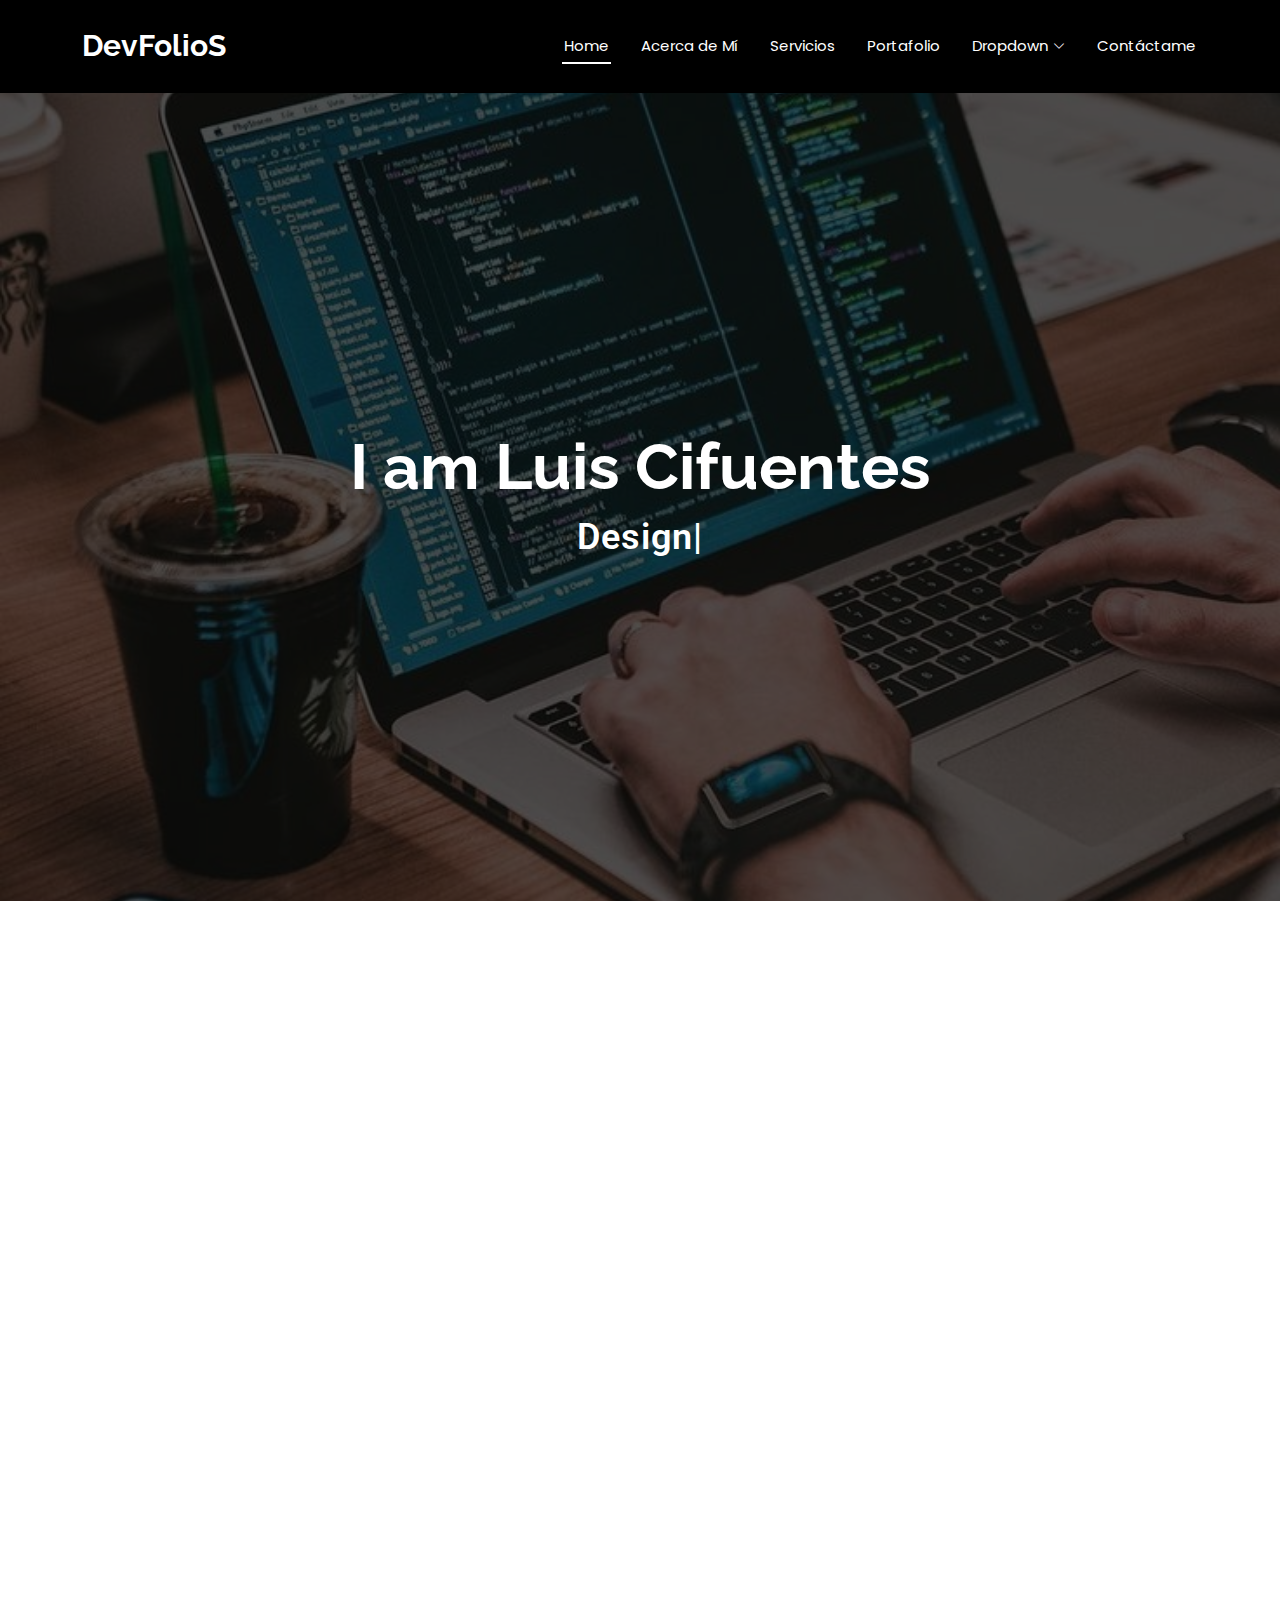
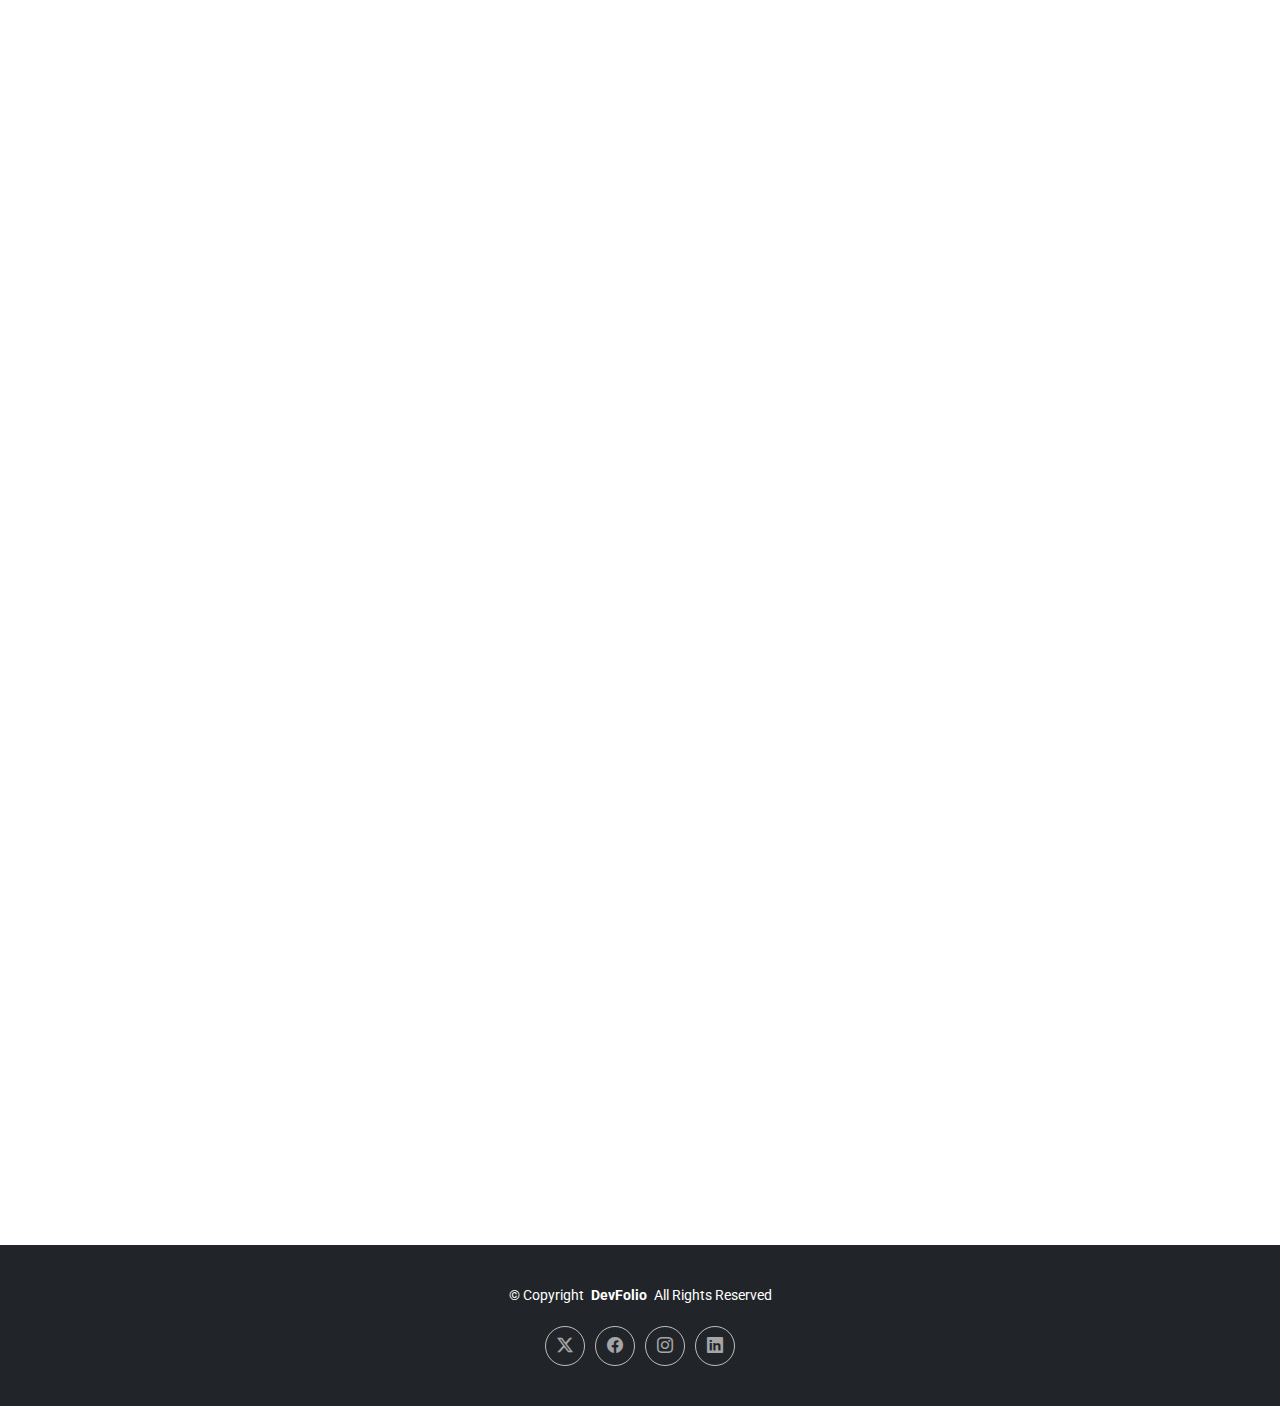
<file: index.html>
<!DOCTYPE html>
<html lang="en">

<head>
  <meta charset="utf-8">
  <meta content="width=device-width, initial-scale=1.0" name="viewport">
  <title>DevFolio</title>
  <meta name="description" content="">
  <meta name="keywords" content="">


  <!-- Fonts -->
  <link href="https://fonts.googleapis.com" rel="preconnect">
  <link href="https://fonts.gstatic.com" rel="preconnect" crossorigin>
  <link
    href="https://fonts.googleapis.com/css2?family=Roboto:ital,wght@0,100;0,300;0,400;0,500;0,700;0,900;1,100;1,300;1,400;1,500;1,700;1,900&family=Poppins:ital,wght@0,100;0,200;0,300;0,400;0,500;0,600;0,700;0,800;0,900;1,100;1,200;1,300;1,400;1,500;1,600;1,700;1,800;1,900&family=Raleway:ital,wght@0,100;0,200;0,300;0,400;0,500;0,600;0,700;0,800;0,900;1,100;1,200;1,300;1,400;1,500;1,600;1,700;1,800;1,900&display=swap"
    rel="stylesheet">

  <!-- Vendor CSS Files -->
  <link href="assets/vendor/bootstrap/css/bootstrap.min.css" rel="stylesheet">
  <link href="assets/vendor/bootstrap-icons/bootstrap-icons.css" rel="stylesheet">
  <link href="assets/vendor/aos/aos.css" rel="stylesheet">
  <link href="assets/vendor/glightbox/css/glightbox.min.css" rel="stylesheet">
  <link href="assets/vendor/swiper/swiper-bundle.min.css" rel="stylesheet">

  <!-- Main CSS File -->
  <link href="assets/css/main.css" rel="stylesheet">

  <!-- =======================================================
  * Template Name: DevFolio
  * Template URL: https://bootstrapmade.com/devfolio-bootstrap-portfolio-html-template/
  * Updated: Aug 07 2024 with Bootstrap v5.3.3
  * Author: BootstrapMade.com
  * License: https://bootstrapmade.com/license/
  ======================================================== -->
</head>

<body class="index-page">

  <header id="header" class="header d-flex align-items-center sticky-top">
    <div class="container-fluid container-xl position-relative d-flex align-items-center justify-content-between">

      <a href="index.html" class="logo d-flex align-items-center">
        <!-- Uncomment the line below if you also wish to use an image logo -->
        <!-- <img src="assets/img/logo.png" alt=""> -->
        <h1 class="sitename">DevFolioS</h1>
      </a>

      <nav id="navmenu" class="navmenu">
        <ul>
          <li><a href="#hero" class="active">Home<br></a></li>
          <li><a href="#about">Acerca de Mí</a></li>
          <li><a href="#services">Servicios</a></li>
          <li><a href="#portfolio">Portafolio</a></li>
          <li class="dropdown"><a href="#"><span>Dropdown</span> <i class="bi bi-chevron-down toggle-dropdown"></i></a>
            <ul>
              <li><a href="#">Dropdown 1</a></li>
              <li class="dropdown"><a href="#"><span>Deep Dropdown</span> <i
                    class="bi bi-chevron-down toggle-dropdown"></i></a>
                <ul>
                  <li><a href="#">Deep Dropdown 1</a></li>
                  <li><a href="#">Deep Dropdown 2</a></li>
                  <li><a href="#">Deep Dropdown 3</a></li>
                  <li><a href="#">Deep Dropdown 4</a></li>
                  <li><a href="#">Deep Dropdown 5</a></li>
                </ul>
              </li>
              <li><a href="#">Dropdown 2</a></li>
              <li><a href="#">Dropdown 3</a></li>
              <li><a href="#">Dropdown 4</a></li>
            </ul>
          </li>
          <li><a href="#contact">Contáctame</a></li>
        </ul>
        <i class="mobile-nav-toggle d-xl-none bi bi-list"></i>
      </nav>

    </div>
  </header>

  <main class="main">

    <!-- Hero Section -->
    <section id="hero" class="hero section dark-background">

      <img src="assets/img/portfolio/head1.jpg" alt="" data-aos="fade-in">

      <div class="container d-flex flex-column align-items-center justify-content-center text-center" data-aos="fade-up"
        data-aos-delay="100">
        <h2>I am Luis Cifuentes</h2>
        <p><span class="typed" data-typed-items="Designer, Developer, Freelancer "></span></p>
      </div>

    </section><!-- /Hero Section -->

    <!-- About Section -->
    <section id="about" class="about section">

      <div class="container" data-aos="fade-up" data-aos-delay="100">

        <div class="row gy-4">
          <div class="col-md-6">

            <div class="row justify-content-between gy-4">
              <div class="col-lg-5">
                <img src="assets/img/portfolio/bro1.jpeg" class="img-fluid" alt="">
              </div>
              <div class="col-lg-7 about-info">
                <p><strong>Name: </strong> <span>Luis Cifuentes P</span></p>
                <p><strong>Profile: </strong> <span>full stack developer</span></p>
                <p><strong>Email: </strong> <span>fullstack76835@gmail.com</span></p>
                <p><strong>Phone: </strong> <span>(569) 9775 8564</span></p>
              </div>
            </div>

            <div class="skills-content skills-animation">

              <h5>Skills</h5>

              <div class="progress">
                <span class="skill"><span>HTML</span> <i class="val">70%</i></span>
                <div class="progress-bar-wrap">
                  <div class="progress-bar" role="progressbar" aria-valuenow="70" aria-valuemin="0" aria-valuemax="100">
                  </div>
                </div>
              </div><!-- End Skills Item -->

              <div class="progress">
                <span class="skill"><span>CSS</span> <i class="val">30%</i></span>
                <div class="progress-bar-wrap">
                  <div class="progress-bar" role="progressbar" aria-valuenow="30" aria-valuemin="0" aria-valuemax="100">
                  </div>
                </div>
              </div><!-- End Skills Item -->

              <div class="progress">
                <span class="skill"><span>Photoshop</span> <i class="val">10%</i></span>
                <div class="progress-bar-wrap">
                  <div class="progress-bar" role="progressbar" aria-valuenow="10" aria-valuemin="0" aria-valuemax="100">
                  </div>
                </div>
              </div><!-- End Skills Item -->

              <div class="progress">
                <span class="skill"><span>JavaScript</span> <i class="val">0%</i></span>
                <div class="progress-bar-wrap">
                  <div class="progress-bar" role="progressbar" aria-valuenow="0" aria-valuemin="0" aria-valuemax="100">
                  </div>
                </div>
              </div><!-- End Skills Item -->

            </div>
          </div>

          <div class="col-md-6">
            <div class="about-me">
              <h4>Acerca de mí</h4>
              <p>
                Desarrollador full stack Js.
              </p>
              <p>
                Conoce trabajar con ciertas herramientas tecnologícas dedicas al área de desarrollo web.
              </p>
              <p>
                Algunas herramientas Node.js
                Express.js
                MongoDB
                React
                Redux
                JavaScript (ES6+)
                HTML
                CSS
                Git
                GitHub
                Webpack
                Babel
                RESTful APIs
                Postman
              </p>
            </div>
          </div>
        </div>

      </div>

    </section><!-- /About Section -->

    <!-- Resume Section -->
    <section id="resume" class="resume section">

      <!-- Section Title -->
      <div class="container section-title" data-aos="fade-up">
        <h2>Curriculum Vitae</h2>
        <p>Resume</p>
      </div><!-- End Section Title -->

      <div class="container">

        <div class="row">

          <div class="col-lg-6" data-aos="fade-up" data-aos-delay="100">
            <h3 class="resume-title">Sumary</h3>

            <div class="resume-item pb-0">
              <h4>Luis Cifuentes</h4>
              <p><em>Innovador frondend, especialista en Aplicaciones moviles</em></p>
              <ul>
                <li>Santiago, Región metropolita, Chile</li>
                <li>(569) 9775 8564</li>
                <li>fullstack76835@gmail.com</li>
              </ul>
            </div><!-- Edn Resume Item -->

            <h3 class="resume-title">Education</h3>
            <div class="resume-item">
              <h4>Curso Desarrollo Full stack JavaScript; Desafiolatam </h4>
              <h5>2024 - 2025</h5>
              <p>En el curso de Desarrollo Full Stack JavaScript de Desafío Latam, aprendí a:
                Crear sitios web usando HTML, CSS y JavaScript.
                Desarrollar aplicaciones front-end con React.
                Manejar bases de datos relacionales con PostgreSQL.
                Construir APIs REST con Node.js y Express.
                Integrar proyectos full stack aplicando buenas prácticas y metodologías ágiles</p>
            </div><!-- Edn Resume Item -->

            <div class="resume-item">
              <h4>Curso Marketing digital en acción; U.catolica/coursera </h4>
              <h5>2023</h5>
              <p>En el curso Marketing digital en acción aprendí a:
                Fijar objetivos de marketing: Crear objetivos SMART y utilizar el marco RACE.
                Segmentar audiencias digitales: Identificar y segmentar adecuadamente a tu público objetivo.
                Generar contenido web: Distinguir tipos de contenido y sus soportes, y aplicar las 3 H del contenido2.
                Utilizar canales digitales: Conocer las ventajas y desventajas de diferentes canales digitales.</p>
            </div><!-- Edn Resume Item -->

          </div>

          <div class="col-lg-6" data-aos="fade-up" data-aos-delay="200">
            <h3 class="resume-title">Professional Experience</h3>
            <div class="resume-item">
              <h4>Junior full stack JS</h4>
              <h5>2025 - Present</h5>
              <p><em>Stgo, Chile </em></p>
              <ul>
                <li>Desarrollador Full Stack en Tech Solutions
                  Responsabilidades: Desarrollo de aplicaciones web utilizando React para el front-end y Node.js para el
                  back-end. Implementación de bases de datos con MongoDB y PostgreSQL.

                  Logros: Reducción del tiempo de carga de la aplicación en un 30% mediante la optimización del código y
                  la implementación de técnicas de lazy loading.
                  Ingeniero de Software en Innovatech
                  Responsabilidades: Creación de APIs RESTful con Express.js y desarrollo de interfaces de usuario
                  interactivas con Vue.js. Integración de servicios de terceros mediante APIs.
                  Logros: Desarrollo de una plataforma de comercio electrónico que aumentó las ventas en línea en un 50%
                  en el primer trimestre.
                  Desarrollador Web en Creative Minds
                  Responsabilidades: Diseño y desarrollo de aplicaciones web responsivas utilizando HTML, CSS y
                  JavaScript. Colaboración con diseñadores UX/UI para mejorar la experiencia del usuario.
                  Logros: Implementación de un sistema de autenticación seguro que redujo los intentos de acceso no
                  autorizado en un 40%.
                  Programador Full Stack en Digital Ventures
                  Responsabilidades: Desarrollo de aplicaciones móviles híbridas utilizando React Native. Gestión de
                  bases de datos relacionales y no relacionales.
                  Logros: Creación de una aplicación móvil que alcanzó más de 10,000 descargas en el primer mes de
                  lanzamiento.
                  Desarrollador de Software en NextGen Tech
                  Responsabilidades: Implementación de microservicios con Node.js y Docker. Desarrollo de interfaces de
                  usuario con Angular y TypeScript.
                  Logros: Migración exitosa de una aplicación monolítica a una arquitectura de microservicios, mejorando
                  la escalabilidad y el rendimiento del sistema.</li>
              </ul>
            </div><!-- Edn Resume Item -->

          </div>

        </div>

      </div>

    </section><!-- /Resume Section -->

    <!-- Services Section -->
    <section id="services" class="services section">

      <!-- Section Title -->
      <div class="container section-title" data-aos="fade-up">
        <h2>Servicios</h2>
      </div><!-- End Section Title -->

      <div class="container">

        <div class="row gy-4">

          <div class="col-lg-4 col-md-6" data-aos="fade-up" data-aos-delay="100">
            <div class="service-item  position-relative">
              <div class="icon">
                <i class="bi bi-activity"></i>
              </div>
              <a href="#" class="stretched-link">
                <h3>Desarrollo de Aplicaciones Móviles</h3>
              </a>
              <p>Provident nihil minus qui consequatur non omnis maiores. Eos accusantium minus dolores iure perferendis
                tempore et consequatur.</p>
            </div>
          </div><!-- End Service Item -->

          <div class="col-lg-4 col-md-6" data-aos="fade-up" data-aos-delay="200">
            <div class="service-item position-relative">
              <div class="icon">
                <i class="bi bi-broadcast"></i>
              </div>
              <a href="#" class="stretched-link">
                <h3>Desarrollo del Frontend</h3>
              </a>
              <p>Ut autem aut autem non a. Sint sint sit facilis nam iusto sint. Libero corrupti neque eum hic non ut
                nesciunt dolorem.</p>
            </div>
          </div><!-- End Service Item -->

          <div class="col-lg-4 col-md-6" data-aos="fade-up" data-aos-delay="300">
            <div class="service-item position-relative">
              <div class="icon">
                <i class="bi bi-easel"></i>
              </div>
              <a href="#" class="stretched-link">
                <h3>Desarrollo del Backend</h3>
              </a>
              <p>Ut excepturi voluptatem nisi sed. Quidem fuga consequatur. Minus ea aut. Vel qui id voluptas adipisci
                eos earum corrupti.</p>
            </div>
          </div><!-- End Service Item -->

          <div class="col-lg-4 col-md-6" data-aos="fade-up" data-aos-delay="400">
            <div class="service-item position-relative">
              <div class="icon">
                <i class="bi bi-bounding-box-circles"></i>
              </div>
              <a href="#" class="stretched-link">
                <h3>Desarrollo de Aplicaciones Web</h3>
              </a>
              <p>Non et temporibus minus omnis sed dolor esse consequatur. Cupiditate sed error ea fuga sit provident
                adipisci neque.</p>
              <a href="#" class="stretched-link"></a>
            </div>
          </div><!-- End Service Item -->

          <div class="col-lg-4 col-md-6" data-aos="fade-up" data-aos-delay="500">
            <div class="service-item position-relative">
              <div class="icon">
                <i class="bi bi-calendar4-week"></i>
              </div>
              <a href="#" class="stretched-link">
                <h3>Diseño y Prototipado de UI/UX</h3>
              </a>
              <p>Cumque et suscipit saepe. Est maiores autem enim facilis ut aut ipsam corporis aut. Sed animi at autem
                alias eius labore.</p>
              <a href="#" class="stretched-link"></a>
            </div>
          </div><!-- End Service Item -->

          <div class="col-lg-4 col-md-6" data-aos="fade-up" data-aos-delay="600">
            <div class="service-item position-relative">
              <div class="icon">
                <i class="bi bi-chat-square-text"></i>
              </div>
              <a href="#" class="stretched-link">
                <h3>Implementación de Seguridad Web</h3>
              </a>
              <p>Hic molestias ea quibusdam eos. Fugiat enim doloremque aut neque non et debitis iure. Corrupti
                recusandae ducimus enim.</p>
              <a href="#" class="stretched-link"></a>
            </div>
          </div><!-- End Service Item -->

        </div>

      </div>

    </section><!-- /Services Section -->


    <!-- Portfolio Section -->
    <section id="portfolio" class="portfolio section">

      <!-- Section Title -->
      <div class="container section-title" data-aos="fade-up">
        <h2>Portafolio</h2>
        <p>Desafios del curso y más</p>
      </div><!-- End Section Title -->

      <div class="container">

        <div class="isotope-layout" data-default-filter="*" data-layout="masonry" data-sort="original-order">

          <ul class="portfolio-filters isotope-filters" data-aos="fade-up" data-aos-delay="100">
            <li data-filter="*" class="filter-active">All</li>
            <li data-filter=".filter-app">App</li>
            <li data-filter=".filter-product">Product</li>
            <li data-filter=".filter-branding">Branding</li>
            <li data-filter=".filter-books">Books</li>
          </ul><!-- End Portfolio Filters -->

          <div class="row gy-4 isotope-container" data-aos="fade-up" data-aos-delay="200">

            <div class="col-lg-4 col-md-6 portfolio-item isotope-item filter-app">
              <img src="assets/img/portfolio/creacion1.png" class="img-fluid" alt="">
              <div class="portfolio-info">
                <h4>Desafio 1</h4>
                <p>Experimentando html con un cv ficticio</p>
                <a href="assets/img/portfolio/creacion1.png" title="DESAFIO 1" data-gallery="portfolio-gallery-app"
                  class="glightbox preview-link"><i class="bi bi-zoom-in"></i></a>
                <a href="portfolio-details.html" title="More Details" class="details-link"><i
                    class="bi bi-link-45deg"></i></a>
              </div>
            </div><!-- End Portfolio Item -->

            <div class="col-lg-4 col-md-6 portfolio-item isotope-item filter-product">
              <img src="assets/img/portfolio/creacion2.png" class="img-fluid" alt="">
              <div class="portfolio-info">
                <h4>Desafio 2</h4>
                <p>Tabla con productos, landingpage</p>
                <a href="assets/img/portfolio/creacion2.png" title="DESAFIO 2" data-gallery="portfolio-gallery-product"
                  class="glightbox preview-link"><i class="bi bi-zoom-in"></i></a>
                <a href="portfolio-details.html" title="More Details" class="details-link"><i
                    class="bi bi-link-45deg"></i></a>
              </div>
            </div><!-- End Portfolio Item -->

            <div class="col-lg-4 col-md-6 portfolio-item isotope-item filter-branding">
              <img src="assets/img/portfolio/creacion3.png" class="img-fluid" alt="">
              <div class="portfolio-info">
                <h4>Desafio 3</h4>
                <p>Integrando flex</p>
                <a href="assets/img/portfolio/creacion3.png" title="DESAFIO 3" data-gallery="portfolio-gallery-branding"
                  class="glightbox preview-link"><i class="bi bi-zoom-in"></i></a>
                <a href="portfolio-details.html" title="More Details" class="details-link"><i
                    class="bi bi-link-45deg"></i></a>
              </div>
            </div><!-- End Portfolio Item -->

            <div class="col-lg-4 col-md-6 portfolio-item isotope-item filter-books">
              <img src="assets/img/portfolio/creacion4.png" class="img-fluid" alt="">
              <div class="portfolio-info">
                <h4>DESAFIO 4</h4>
                <p>Integrando boostrap</p>
                <a href="assets/img/portfolio/creacion4.png" title="DESAFIO 4" data-gallery="portfolio-gallery-book"
                  class="glightbox preview-link"><i class="bi bi-zoom-in"></i></a>
                <a href="portfolio-details.html" title="More Details" class="details-link"><i
                    class="bi bi-link-45deg"></i></a>
              </div>
            </div><!-- End Portfolio Item -->

            <div class="col-lg-4 col-md-6 portfolio-item isotope-item filter-app">
              <img src="assets/img/portfolio/app-2.jpg" class="img-fluid" alt="">
              <div class="portfolio-info">
                <h4>App 2</h4>
                <p>Lorem ipsum, dolor sit amet consectetur</p>
                <a href="assets/img/portfolio/app-2.jpg" title="App 2" data-gallery="portfolio-gallery-app"
                  class="glightbox preview-link"><i class="bi bi-zoom-in"></i></a>
                <a href="portfolio-details.html" title="More Details" class="details-link"><i
                    class="bi bi-link-45deg"></i></a>
              </div>
            </div><!-- End Portfolio Item -->

            <div class="col-lg-4 col-md-6 portfolio-item isotope-item filter-product">
              <img src="assets/img/portfolio/product-2.jpg" class="img-fluid" alt="">
              <div class="portfolio-info">
                <h4>Product 2</h4>
                <p>Lorem ipsum, dolor sit amet consectetur</p>
                <a href="assets/img/portfolio/product-2.jpg" title="Product 2" data-gallery="portfolio-gallery-product"
                  class="glightbox preview-link"><i class="bi bi-zoom-in"></i></a>
                <a href="portfolio-details.html" title="More Details" class="details-link"><i
                    class="bi bi-link-45deg"></i></a>
              </div>
            </div><!-- End Portfolio Item -->

            <div class="col-lg-4 col-md-6 portfolio-item isotope-item filter-branding">
              <img src="assets/img/portfolio/branding-2.jpg" class="img-fluid" alt="">
              <div class="portfolio-info">
                <h4>Branding 2</h4>
                <p>Lorem ipsum, dolor sit amet consectetur</p>
                <a href="assets/img/portfolio/branding-2.jpg" title="Branding 2"
                  data-gallery="portfolio-gallery-branding" class="glightbox preview-link"><i
                    class="bi bi-zoom-in"></i></a>
                <a href="portfolio-details.html" title="More Details" class="details-link"><i
                    class="bi bi-link-45deg"></i></a>
              </div>
            </div><!-- End Portfolio Item -->

            <div class="col-lg-4 col-md-6 portfolio-item isotope-item filter-books">
              <img src="assets/img/portfolio/books-2.jpg" class="img-fluid" alt="">
              <div class="portfolio-info">
                <h4>Books 2</h4>
                <p>Lorem ipsum, dolor sit amet consectetur</p>
                <a href="assets/img/portfolio/books-2.jpg" title="Branding 2" data-gallery="portfolio-gallery-book"
                  class="glightbox preview-link"><i class="bi bi-zoom-in"></i></a>
                <a href="portfolio-details.html" title="More Details" class="details-link"><i
                    class="bi bi-link-45deg"></i></a>
              </div>
            </div><!-- End Portfolio Item -->

            <div class="col-lg-4 col-md-6 portfolio-item isotope-item filter-app">
              <img src="assets/img/portfolio/app-3.jpg" class="img-fluid" alt="">
              <div class="portfolio-info">
                <h4>App 3</h4>
                <p>Lorem ipsum, dolor sit amet consectetur</p>
                <a href="assets/img/portfolio/app-3.jpg" title="App 3" data-gallery="portfolio-gallery-app"
                  class="glightbox preview-link"><i class="bi bi-zoom-in"></i></a>
                <a href="portfolio-details.html" title="More Details" class="details-link"><i
                    class="bi bi-link-45deg"></i></a>
              </div>
            </div><!-- End Portfolio Item -->

            <div class="col-lg-4 col-md-6 portfolio-item isotope-item filter-product">
              <img src="assets/img/portfolio/product-3.jpg" class="img-fluid" alt="">
              <div class="portfolio-info">
                <h4>Product 3</h4>
                <p>Lorem ipsum, dolor sit amet consectetur</p>
                <a href="assets/img/portfolio/product-3.jpg" title="Product 3" data-gallery="portfolio-gallery-product"
                  class="glightbox preview-link"><i class="bi bi-zoom-in"></i></a>
                <a href="portfolio-details.html" title="More Details" class="details-link"><i
                    class="bi bi-link-45deg"></i></a>
              </div>
            </div><!-- End Portfolio Item -->

            <div class="col-lg-4 col-md-6 portfolio-item isotope-item filter-branding">
              <img src="assets/img/portfolio/branding-3.jpg" class="img-fluid" alt="">
              <div class="portfolio-info">
                <h4>Branding 3</h4>
                <p>Lorem ipsum, dolor sit amet consectetur</p>
                <a href="assets/img/portfolio/branding-3.jpg" title="Branding 2"
                  data-gallery="portfolio-gallery-branding" class="glightbox preview-link"><i
                    class="bi bi-zoom-in"></i></a>
                <a href="portfolio-details.html" title="More Details" class="details-link"><i
                    class="bi bi-link-45deg"></i></a>
              </div>
            </div><!-- End Portfolio Item -->

            <div class="col-lg-4 col-md-6 portfolio-item isotope-item filter-books">
              <img src="assets/img/portfolio/books-3.jpg" class="img-fluid" alt="">
              <div class="portfolio-info">
                <h4>Books 3</h4>
                <p>Lorem ipsum, dolor sit amet consectetur</p>
                <a href="assets/img/portfolio/books-3.jpg" title="Branding 3" data-gallery="portfolio-gallery-book"
                  class="glightbox preview-link"><i class="bi bi-zoom-in"></i></a>
                <a href="portfolio-details.html" title="More Details" class="details-link"><i
                    class="bi bi-link-45deg"></i></a>
              </div>
            </div><!-- End Portfolio Item -->

          </div><!-- End Portfolio Container -->

        </div>

      </div>

    </section><!-- /Portfolio Section -->
    <!-- Contact Section -->
    <section id="contact" class="contact section">

      <!-- Section Title -->
      <div class="container section-title" data-aos="fade-up">
        <h2>Contáctame</h2>
      </div><!-- End Section Title -->

      <div class="container" data-aos="fade-up" data-aos-delay="100">

        <div class="info-wrap" data-aos="fade-up" data-aos-delay="200">
          <div class="row gy-5">

            <div class="col-lg-4">
              <div class="info-item d-flex align-items-center">
                <i class="bi bi-geo-alt flex-shrink-0"></i>
                <div>
                  <h3>Address</h3>
                  <p>Stgo, Chile</p>
                </div>
              </div>
            </div><!-- End Info Item -->

            <div class="col-lg-4">
              <div class="info-item d-flex align-items-center">
                <i class="bi bi-telephone flex-shrink-0"></i>
                <div>
                  <h3>Call </h3>
                  <p>569 9775 8564</p>
                </div>
              </div>
            </div><!-- End Info Item -->

            <div class="col-lg-4">
              <div class="info-item d-flex align-items-center">
                <i class="bi bi-envelope flex-shrink-0"></i>
                <div>
                  <h3>Email Us</h3>
                  <p>fullstack76835@gmail.com</p>
                </div>
              </div>
            </div><!-- End Info Item -->

          </div>
        </div>

        <form action="forms/contact.php" method="post" class="php-email-form" data-aos="fade-up" data-aos-delay="300">
          <div class="row gy-4">

            <div class="col-md-6">
              <input type="text" name="name" class="form-control" placeholder="Your Name" required="">
            </div>

            <div class="col-md-6 ">
              <input type="email" class="form-control" name="email" placeholder="Your Email" required="">
            </div>

            <div class="col-md-12">
              <input type="text" class="form-control" name="subject" placeholder="Subject" required="">
            </div>

            <div class="col-md-12">
              <textarea class="form-control" name="message" rows="6" placeholder="Message" required=""></textarea>
            </div>

            <div class="col-md-12 text-center">
              <div class="loading">Loading</div>
              <div class="error-message"></div>
              <div class="sent-message">Your message has been sent. Thank you!</div>

              <button type="submit">Send Message</button>
            </div>

          </div>
        </form><!-- End Contact Form -->

      </div>

    </section><!-- /Contact Section -->

  </main>

  <footer id="footer" class="footer accent-background bg-dark">

    <div class="container">
      <div class="copyright text-center ">
        <p>© <span>Copyright</span> <strong class="px-1 sitename">DevFolio</strong> <span>All Rights Reserved</span></p>
      </div>
      <div class="social-links d-flex justify-content-center">
        <a href=""><i class="bi bi-twitter-x"></i></a>
        <a href=""><i class="bi bi-facebook"></i></a>
        <a href=""><i class="bi bi-instagram"></i></a>
        <a href=""><i class="bi bi-linkedin"></i></a>
      </div>
    </div>

  </footer>

  <!-- Scroll Top -->
  <a href="#" id="scroll-top" class="scroll-top d-flex align-items-center justify-content-center"><i
      class="bi bi-arrow-up-short"></i></a>

  <!-- Preloader -->
  <div id="preloader"></div>

  <!-- Vendor JS Files -->
  <script src="assets/vendor/bootstrap/js/bootstrap.bundle.min.js"></script>
  <script src="assets/vendor/php-email-form/validate.js"></script>
  <script src="assets/vendor/aos/aos.js"></script>
  <script src="assets/vendor/typed.js/typed.umd.js"></script>
  <script src="assets/vendor/waypoints/noframework.waypoints.js"></script>
  <script src="assets/vendor/purecounter/purecounter_vanilla.js"></script>
  <script src="assets/vendor/glightbox/js/glightbox.min.js"></script>
  <script src="assets/vendor/imagesloaded/imagesloaded.pkgd.min.js"></script>
  <script src="assets/vendor/isotope-layout/isotope.pkgd.min.js"></script>
  <script src="assets/vendor/swiper/swiper-bundle.min.js"></script>

  <!-- Main JS File -->
  <script src="assets/js/main.js"></script>

</body>

</html>
</file>
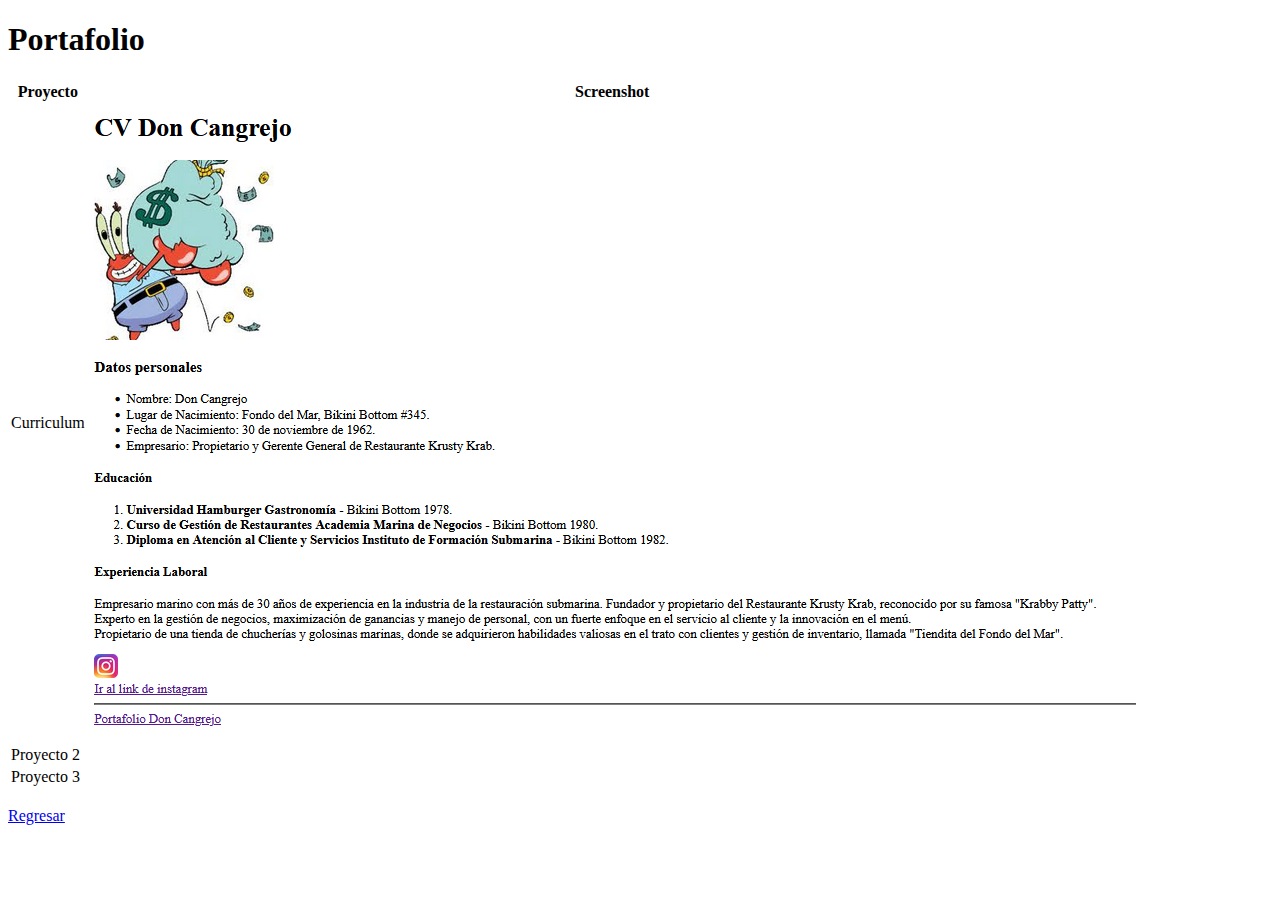
<file: portafolio.html>
<!DOCTYPE html>
<html lang="es">

<head>
  <meta charset="UTF-8">
  <meta name="viewport" content="width=device-width, initial-scale=1.0">
  <title>Portafolio</title>
  <link rel="icon" href="./assets/img/favicon.png" type="image/png">
</head>

<body>

  <h1>Portafolio</h1>

  <table>
    <tr>
      <!-- encabezado de la tabla ( columnas )-->
      <th>Proyecto</th>
      <th>Screenshot</th>
    </tr>
    <!-- Fila 1 -->
    <tr>
      <td>Curriculum</td>
      <td><img src="./assets/img/cv.png.png" alt="cv"></td>
    </tr>
    <!-- Fila 2 -->
    <tr>
      <td>Proyecto 2</td>
      <td></td>
    </tr>
    <!-- Fila 3 -->
    <tr>
      <td>Proyecto 3</td>
      <td></td>
    </tr>
  </table>

<br>
  <a href="./index.html">Regresar</a>

</body>

</html>
</file>
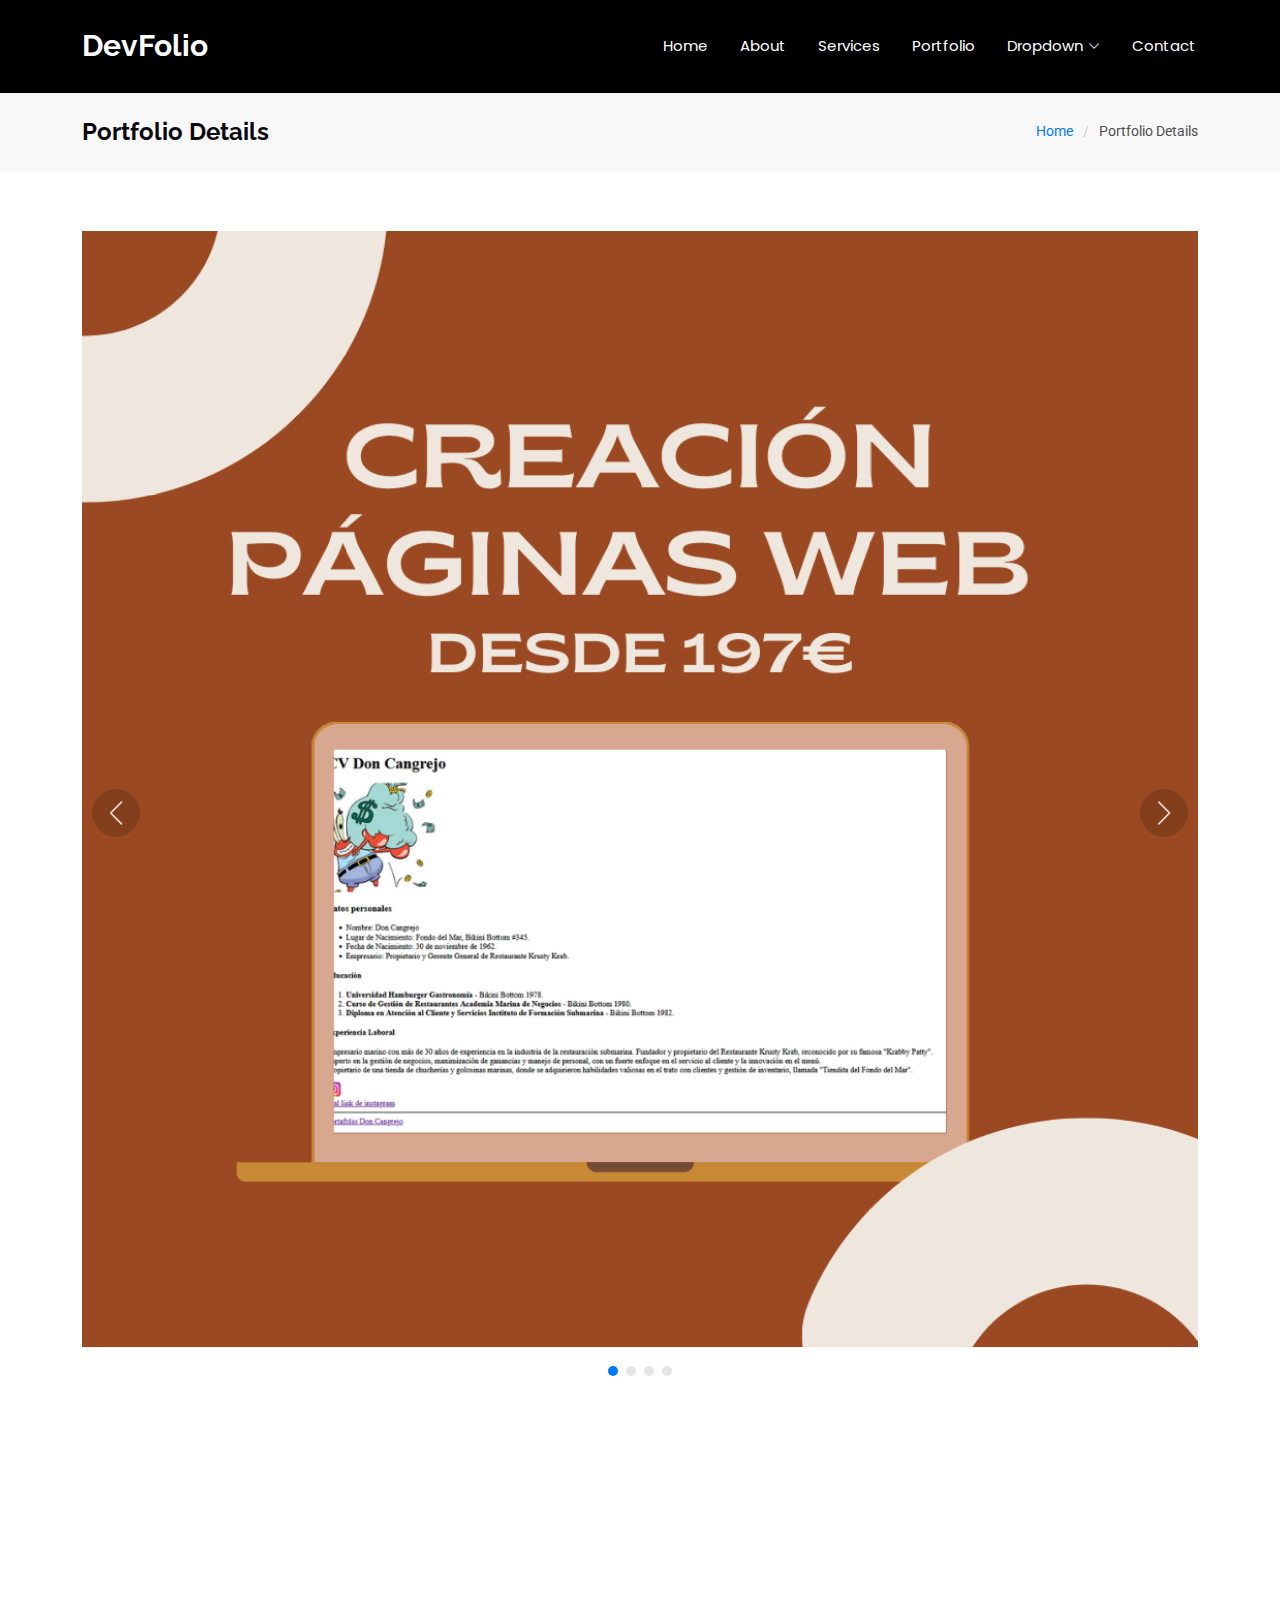
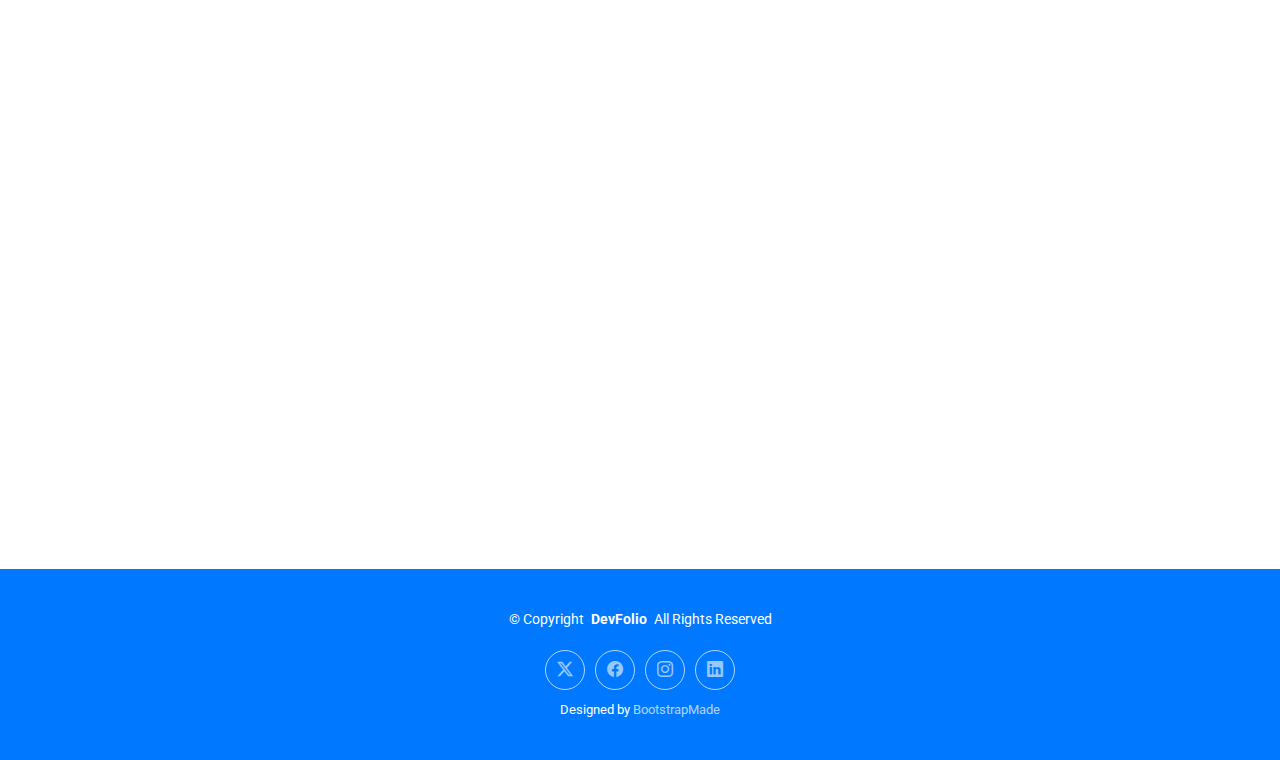
<file: portfolio-details.html>
<!DOCTYPE html>
<html lang="en">

<head>
  <meta charset="utf-8">
  <meta content="width=device-width, initial-scale=1.0" name="viewport">
  <title>Portfolio Details - DevFolio Bootstrap Template</title>
  <meta name="description" content="">
  <meta name="keywords" content="">

  <!-- Favicons -->
  <link href="assets/img/favicon.png" rel="icon">
  <link href="assets/img/apple-touch-icon.png" rel="apple-touch-icon">

  <!-- Fonts -->
  <link href="https://fonts.googleapis.com" rel="preconnect">
  <link href="https://fonts.gstatic.com" rel="preconnect" crossorigin>
  <link href="https://fonts.googleapis.com/css2?family=Roboto:ital,wght@0,100;0,300;0,400;0,500;0,700;0,900;1,100;1,300;1,400;1,500;1,700;1,900&family=Poppins:ital,wght@0,100;0,200;0,300;0,400;0,500;0,600;0,700;0,800;0,900;1,100;1,200;1,300;1,400;1,500;1,600;1,700;1,800;1,900&family=Raleway:ital,wght@0,100;0,200;0,300;0,400;0,500;0,600;0,700;0,800;0,900;1,100;1,200;1,300;1,400;1,500;1,600;1,700;1,800;1,900&display=swap" rel="stylesheet">

  <!-- Vendor CSS Files -->
  <link href="assets/vendor/bootstrap/css/bootstrap.min.css" rel="stylesheet">
  <link href="assets/vendor/bootstrap-icons/bootstrap-icons.css" rel="stylesheet">
  <link href="assets/vendor/aos/aos.css" rel="stylesheet">
  <link href="assets/vendor/glightbox/css/glightbox.min.css" rel="stylesheet">
  <link href="assets/vendor/swiper/swiper-bundle.min.css" rel="stylesheet">

  <!-- Main CSS File -->
  <link href="assets/css/main.css" rel="stylesheet">

  <!-- =======================================================
  * Template Name: DevFolio
  * Template URL: https://bootstrapmade.com/devfolio-bootstrap-portfolio-html-template/
  * Updated: Aug 07 2024 with Bootstrap v5.3.3
  * Author: BootstrapMade.com
  * License: https://bootstrapmade.com/license/
  ======================================================== -->
</head>

<body class="portfolio-details-page">

  <header id="header" class="header d-flex align-items-center sticky-top">
    <div class="container-fluid container-xl position-relative d-flex align-items-center justify-content-between">

      <a href="index.html" class="logo d-flex align-items-center">
        <!-- Uncomment the line below if you also wish to use an image logo -->
        <!-- <img src="assets/img/logo.png" alt=""> -->
        <h1 class="sitename">DevFolio</h1>
      </a>

      <nav id="navmenu" class="navmenu">
        <ul>
          <li><a href="#hero">Home<br></a></li>
          <li><a href="#about">About</a></li>
          <li><a href="#services">Services</a></li>
          <li><a href="#portfolio">Portfolio</a></li>
          <li class="dropdown"><a href="#"><span>Dropdown</span> <i class="bi bi-chevron-down toggle-dropdown"></i></a>
            <ul>
              <li><a href="#">Dropdown 1</a></li>
              <li class="dropdown"><a href="#"><span>Deep Dropdown</span> <i class="bi bi-chevron-down toggle-dropdown"></i></a>
                <ul>
                  <li><a href="#">Deep Dropdown 1</a></li>
                  <li><a href="#">Deep Dropdown 2</a></li>
                  <li><a href="#">Deep Dropdown 3</a></li>
                  <li><a href="#">Deep Dropdown 4</a></li>
                  <li><a href="#">Deep Dropdown 5</a></li>
                </ul>
              </li>
              <li><a href="#">Dropdown 2</a></li>
              <li><a href="#">Dropdown 3</a></li>
              <li><a href="#">Dropdown 4</a></li>
            </ul>
          </li>
          <li><a href="#contact">Contact</a></li>
        </ul>
        <i class="mobile-nav-toggle d-xl-none bi bi-list"></i>
      </nav>

    </div>
  </header>

  <main class="main">

    <!-- Page Title -->
    <div class="page-title" data-aos="fade">
      <div class="container d-lg-flex justify-content-between align-items-center">
        <h1 class="mb-2 mb-lg-0">Portfolio Details</h1>
        <nav class="breadcrumbs">
          <ol>
            <li><a href="index.html">Home</a></li>
            <li class="current">Portfolio Details</li>
          </ol>
        </nav>
      </div>
    </div><!-- End Page Title -->

    <!-- Portfolio Details Section -->
    <section id="portfolio-details" class="portfolio-details section">

      <div class="container" data-aos="fade-up">

        <div class="portfolio-details-slider swiper init-swiper">
          <script type="application/json" class="swiper-config">
            {
              "loop": true,
              "speed": 600,
              "autoplay": {
                "delay": 5000
              },
              "slidesPerView": "auto",
              "navigation": {
                "nextEl": ".swiper-button-next",
                "prevEl": ".swiper-button-prev"
              },
              "pagination": {
                "el": ".swiper-pagination",
                "type": "bullets",
                "clickable": true
              }
            }
          </script>
          <div class="swiper-wrapper align-items-center">

            <div class="swiper-slide">
              <img src="assets/img/portfolio/creacion1.png" alt="">
            </div>

            <div class="swiper-slide">
              <img src="assets/img/portfolio/creacion2.png" alt="">
            </div>

            <div class="swiper-slide">
              <img src="assets/img/portfolio/creacion3.png" alt="">
            </div>

            <div class="swiper-slide">
              <img src="assets/img/portfolio/creacion4.png" alt="">
            </div>

          </div>
          <div class="swiper-button-prev"></div>
          <div class="swiper-button-next"></div>
          <div class="swiper-pagination"></div>
        </div>

        <div class="row justify-content-between gy-4 mt-4">

          <div class="col-lg-8" data-aos="fade-up">
            <div class="portfolio-description">
              <h2>This is an example of portfolio details</h2>
              <p>
                Autem ipsum nam porro corporis rerum. Quis eos dolorem eos itaque inventore commodi labore quia quia. Exercitationem repudiandae officiis neque suscipit non officia eaque itaque enim. Voluptatem officia accusantium nesciunt est omnis tempora consectetur dignissimos. Sequi nulla at esse enim cum deserunt eius.
              </p>
              <p>
                Amet consequatur qui dolore veniam voluptatem voluptatem sit. Non aspernatur atque natus ut cum nam et. Praesentium error dolores rerum minus sequi quia veritatis eum. Eos et doloribus doloremque nesciunt molestiae laboriosam.
              </p>

              <div class="testimonial-item">
                <p>
                  <i class="bi bi-quote quote-icon-left"></i>
                  <span>Export tempor illum tamen malis malis eram quae irure esse labore quem cillum quid cillum eram malis quorum velit fore eram velit sunt aliqua noster fugiat irure amet legam anim culpa.</span>
                  <i class="bi bi-quote quote-icon-right"></i>
                </p>
                <div>
                  <img src="assets/img/testimonials/testimonials-2.jpg" class="testimonial-img" alt="">
                  <h3>Sara Wilsson</h3>
                  <h4>Designer</h4>
                </div>
              </div>

              <p>
                Impedit ipsum quae et aliquid doloribus et voluptatem quasi. Perspiciatis occaecati earum et magnam animi. Quibusdam non qui ea vitae suscipit vitae sunt. Repudiandae incidunt cumque minus deserunt assumenda tempore. Delectus voluptas necessitatibus est.
              </p>

              <p>
                Sunt voluptatum sapiente facilis quo odio aut ipsum repellat debitis. Molestiae et autem libero. Explicabo et quod necessitatibus similique quis dolor eum. Numquam eaque praesentium rem et qui nesciunt.
              </p>

            </div>
          </div>

          <div class="col-lg-3" data-aos="fade-up" data-aos-delay="100">
            <div class="portfolio-info">
              <h3>Project information</h3>
              <ul>
                <li><strong>Category</strong> Web design</li>
                <li><strong>Client</strong> ASU Company</li>
                <li><strong>Project date</strong> 01 March, 2020</li>
                <li><strong>Project URL</strong> <a href="#">www.example.com</a></li>
                <li><a href="#" class="btn-visit align-self-start">Visit Website</a></li>
              </ul>
            </div>
          </div>

        </div>

      </div>

    </section><!-- /Portfolio Details Section -->

  </main>

  <footer id="footer" class="footer accent-background">

    <div class="container">
      <div class="copyright text-center ">
        <p>© <span>Copyright</span> <strong class="px-1 sitename">DevFolio</strong> <span>All Rights Reserved</span></p>
      </div>
      <div class="social-links d-flex justify-content-center">
        <a href=""><i class="bi bi-twitter-x"></i></a>
        <a href=""><i class="bi bi-facebook"></i></a>
        <a href=""><i class="bi bi-instagram"></i></a>
        <a href=""><i class="bi bi-linkedin"></i></a>
      </div>
      <div class="credits">
        <!-- All the links in the footer should remain intact. -->
        <!-- You can delete the links only if you've purchased the pro version. -->
        <!-- Licensing information: https://bootstrapmade.com/license/ -->
        <!-- Purchase the pro version with working PHP/AJAX contact form: [buy-url] -->
        Designed by <a href="https://bootstrapmade.com/">BootstrapMade</a>
      </div>
    </div>

  </footer>

  <!-- Scroll Top -->
  <a href="#" id="scroll-top" class="scroll-top d-flex align-items-center justify-content-center"><i class="bi bi-arrow-up-short"></i></a>

  <!-- Preloader -->
  <div id="preloader"></div>

  <!-- Vendor JS Files -->
  <script src="assets/vendor/bootstrap/js/bootstrap.bundle.min.js"></script>
  <script src="assets/vendor/php-email-form/validate.js"></script>
  <script src="assets/vendor/aos/aos.js"></script>
  <script src="assets/vendor/typed.js/typed.umd.js"></script>
  <script src="assets/vendor/waypoints/noframework.waypoints.js"></script>
  <script src="assets/vendor/purecounter/purecounter_vanilla.js"></script>
  <script src="assets/vendor/glightbox/js/glightbox.min.js"></script>
  <script src="assets/vendor/imagesloaded/imagesloaded.pkgd.min.js"></script>
  <script src="assets/vendor/isotope-layout/isotope.pkgd.min.js"></script>
  <script src="assets/vendor/swiper/swiper-bundle.min.js"></script>

  <!-- Main JS File -->
  <script src="assets/js/main.js"></script>

</body>

</html>
</file>
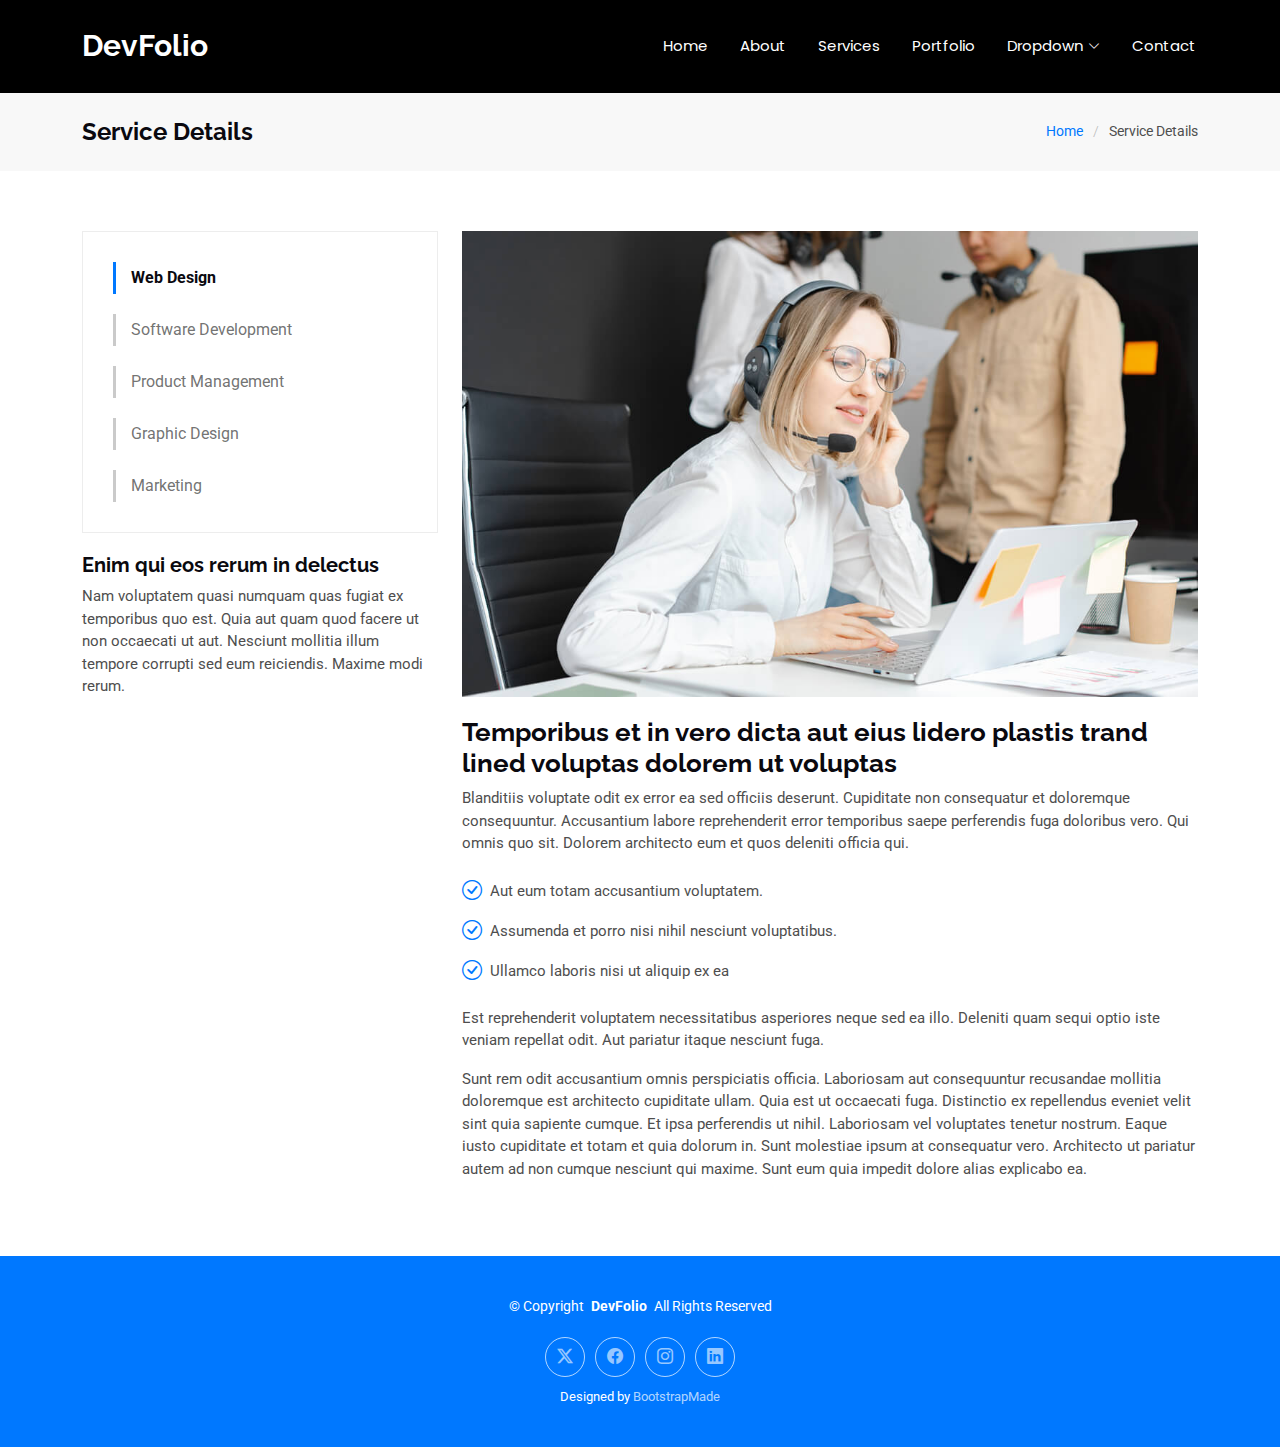
<file: service-details.html>
<!DOCTYPE html>
<html lang="en">

<head>
  <meta charset="utf-8">
  <meta content="width=device-width, initial-scale=1.0" name="viewport">
  <title>Service Details - DevFolio Bootstrap Template</title>
  <meta name="description" content="">
  <meta name="keywords" content="">

  <!-- Favicons -->
  <link href="assets/img/favicon.png" rel="icon">
  <link href="assets/img/apple-touch-icon.png" rel="apple-touch-icon">

  <!-- Fonts -->
  <link href="https://fonts.googleapis.com" rel="preconnect">
  <link href="https://fonts.gstatic.com" rel="preconnect" crossorigin>
  <link href="https://fonts.googleapis.com/css2?family=Roboto:ital,wght@0,100;0,300;0,400;0,500;0,700;0,900;1,100;1,300;1,400;1,500;1,700;1,900&family=Poppins:ital,wght@0,100;0,200;0,300;0,400;0,500;0,600;0,700;0,800;0,900;1,100;1,200;1,300;1,400;1,500;1,600;1,700;1,800;1,900&family=Raleway:ital,wght@0,100;0,200;0,300;0,400;0,500;0,600;0,700;0,800;0,900;1,100;1,200;1,300;1,400;1,500;1,600;1,700;1,800;1,900&display=swap" rel="stylesheet">

  <!-- Vendor CSS Files -->
  <link href="assets/vendor/bootstrap/css/bootstrap.min.css" rel="stylesheet">
  <link href="assets/vendor/bootstrap-icons/bootstrap-icons.css" rel="stylesheet">
  <link href="assets/vendor/aos/aos.css" rel="stylesheet">
  <link href="assets/vendor/glightbox/css/glightbox.min.css" rel="stylesheet">
  <link href="assets/vendor/swiper/swiper-bundle.min.css" rel="stylesheet">

  <!-- Main CSS File -->
  <link href="assets/css/main.css" rel="stylesheet">

  <!-- =======================================================
  * Template Name: DevFolio
  * Template URL: https://bootstrapmade.com/devfolio-bootstrap-portfolio-html-template/
  * Updated: Aug 07 2024 with Bootstrap v5.3.3
  * Author: BootstrapMade.com
  * License: https://bootstrapmade.com/license/
  ======================================================== -->
</head>

<body class="service-details-page">

  <header id="header" class="header d-flex align-items-center sticky-top">
    <div class="container-fluid container-xl position-relative d-flex align-items-center justify-content-between">

      <a href="index.html" class="logo d-flex align-items-center">
        <!-- Uncomment the line below if you also wish to use an image logo -->
        <!-- <img src="assets/img/logo.png" alt=""> -->
        <h1 class="sitename">DevFolio</h1>
      </a>

      <nav id="navmenu" class="navmenu">
        <ul>
          <li><a href="#hero">Home<br></a></li>
          <li><a href="#about">About</a></li>
          <li><a href="#services">Services</a></li>
          <li><a href="#portfolio">Portfolio</a></li>
          <li class="dropdown"><a href="#"><span>Dropdown</span> <i class="bi bi-chevron-down toggle-dropdown"></i></a>
            <ul>
              <li><a href="#">Dropdown 1</a></li>
              <li class="dropdown"><a href="#"><span>Deep Dropdown</span> <i class="bi bi-chevron-down toggle-dropdown"></i></a>
                <ul>
                  <li><a href="#">Deep Dropdown 1</a></li>
                  <li><a href="#">Deep Dropdown 2</a></li>
                  <li><a href="#">Deep Dropdown 3</a></li>
                  <li><a href="#">Deep Dropdown 4</a></li>
                  <li><a href="#">Deep Dropdown 5</a></li>
                </ul>
              </li>
              <li><a href="#">Dropdown 2</a></li>
              <li><a href="#">Dropdown 3</a></li>
              <li><a href="#">Dropdown 4</a></li>
            </ul>
          </li>
          <li><a href="#contact">Contact</a></li>
        </ul>
        <i class="mobile-nav-toggle d-xl-none bi bi-list"></i>
      </nav>

    </div>
  </header>

  <main class="main">

    <!-- Page Title -->
    <div class="page-title" data-aos="fade">
      <div class="container d-lg-flex justify-content-between align-items-center">
        <h1 class="mb-2 mb-lg-0">Service Details</h1>
        <nav class="breadcrumbs">
          <ol>
            <li><a href="index.html">Home</a></li>
            <li class="current">Service Details</li>
          </ol>
        </nav>
      </div>
    </div><!-- End Page Title -->

    <!-- Service Details Section -->
    <section id="service-details" class="service-details section">

      <div class="container">

        <div class="row gy-4">

          <div class="col-lg-4" data-aos="fade-up" data-aos-delay="100">
            <div class="services-list">
              <a href="#" class="active">Web Design</a>
              <a href="#">Software Development</a>
              <a href="#">Product Management</a>
              <a href="#">Graphic Design</a>
              <a href="#">Marketing</a>
            </div>

            <h4>Enim qui eos rerum in delectus</h4>
            <p>Nam voluptatem quasi numquam quas fugiat ex temporibus quo est. Quia aut quam quod facere ut non occaecati ut aut. Nesciunt mollitia illum tempore corrupti sed eum reiciendis. Maxime modi rerum.</p>
          </div>

          <div class="col-lg-8" data-aos="fade-up" data-aos-delay="200">
            <img src="assets/img/services.jpg" alt="" class="img-fluid services-img">
            <h3>Temporibus et in vero dicta aut eius lidero plastis trand lined voluptas dolorem ut voluptas</h3>
            <p>
              Blanditiis voluptate odit ex error ea sed officiis deserunt. Cupiditate non consequatur et doloremque consequuntur. Accusantium labore reprehenderit error temporibus saepe perferendis fuga doloribus vero. Qui omnis quo sit. Dolorem architecto eum et quos deleniti officia qui.
            </p>
            <ul>
              <li><i class="bi bi-check-circle"></i> <span>Aut eum totam accusantium voluptatem.</span></li>
              <li><i class="bi bi-check-circle"></i> <span>Assumenda et porro nisi nihil nesciunt voluptatibus.</span></li>
              <li><i class="bi bi-check-circle"></i> <span>Ullamco laboris nisi ut aliquip ex ea</span></li>
            </ul>
            <p>
              Est reprehenderit voluptatem necessitatibus asperiores neque sed ea illo. Deleniti quam sequi optio iste veniam repellat odit. Aut pariatur itaque nesciunt fuga.
            </p>
            <p>
              Sunt rem odit accusantium omnis perspiciatis officia. Laboriosam aut consequuntur recusandae mollitia doloremque est architecto cupiditate ullam. Quia est ut occaecati fuga. Distinctio ex repellendus eveniet velit sint quia sapiente cumque. Et ipsa perferendis ut nihil. Laboriosam vel voluptates tenetur nostrum. Eaque iusto cupiditate et totam et quia dolorum in. Sunt molestiae ipsum at consequatur vero. Architecto ut pariatur autem ad non cumque nesciunt qui maxime. Sunt eum quia impedit dolore alias explicabo ea.
            </p>
          </div>

        </div>

      </div>

    </section><!-- /Service Details Section -->

  </main>

  <footer id="footer" class="footer accent-background">

    <div class="container">
      <div class="copyright text-center ">
        <p>© <span>Copyright</span> <strong class="px-1 sitename">DevFolio</strong> <span>All Rights Reserved</span></p>
      </div>
      <div class="social-links d-flex justify-content-center">
        <a href=""><i class="bi bi-twitter-x"></i></a>
        <a href=""><i class="bi bi-facebook"></i></a>
        <a href=""><i class="bi bi-instagram"></i></a>
        <a href=""><i class="bi bi-linkedin"></i></a>
      </div>
      <div class="credits">
        <!-- All the links in the footer should remain intact. -->
        <!-- You can delete the links only if you've purchased the pro version. -->
        <!-- Licensing information: https://bootstrapmade.com/license/ -->
        <!-- Purchase the pro version with working PHP/AJAX contact form: [buy-url] -->
        Designed by <a href="https://bootstrapmade.com/">BootstrapMade</a>
      </div>
    </div>

  </footer>

  <!-- Scroll Top -->
  <a href="#" id="scroll-top" class="scroll-top d-flex align-items-center justify-content-center"><i class="bi bi-arrow-up-short"></i></a>

  <!-- Preloader -->
  <div id="preloader"></div>

  <!-- Vendor JS Files -->
  <script src="assets/vendor/bootstrap/js/bootstrap.bundle.min.js"></script>
  <script src="assets/vendor/php-email-form/validate.js"></script>
  <script src="assets/vendor/aos/aos.js"></script>
  <script src="assets/vendor/typed.js/typed.umd.js"></script>
  <script src="assets/vendor/waypoints/noframework.waypoints.js"></script>
  <script src="assets/vendor/purecounter/purecounter_vanilla.js"></script>
  <script src="assets/vendor/glightbox/js/glightbox.min.js"></script>
  <script src="assets/vendor/imagesloaded/imagesloaded.pkgd.min.js"></script>
  <script src="assets/vendor/isotope-layout/isotope.pkgd.min.js"></script>
  <script src="assets/vendor/swiper/swiper-bundle.min.js"></script>

  <!-- Main JS File -->
  <script src="assets/js/main.js"></script>

</body>

</html>
</file>
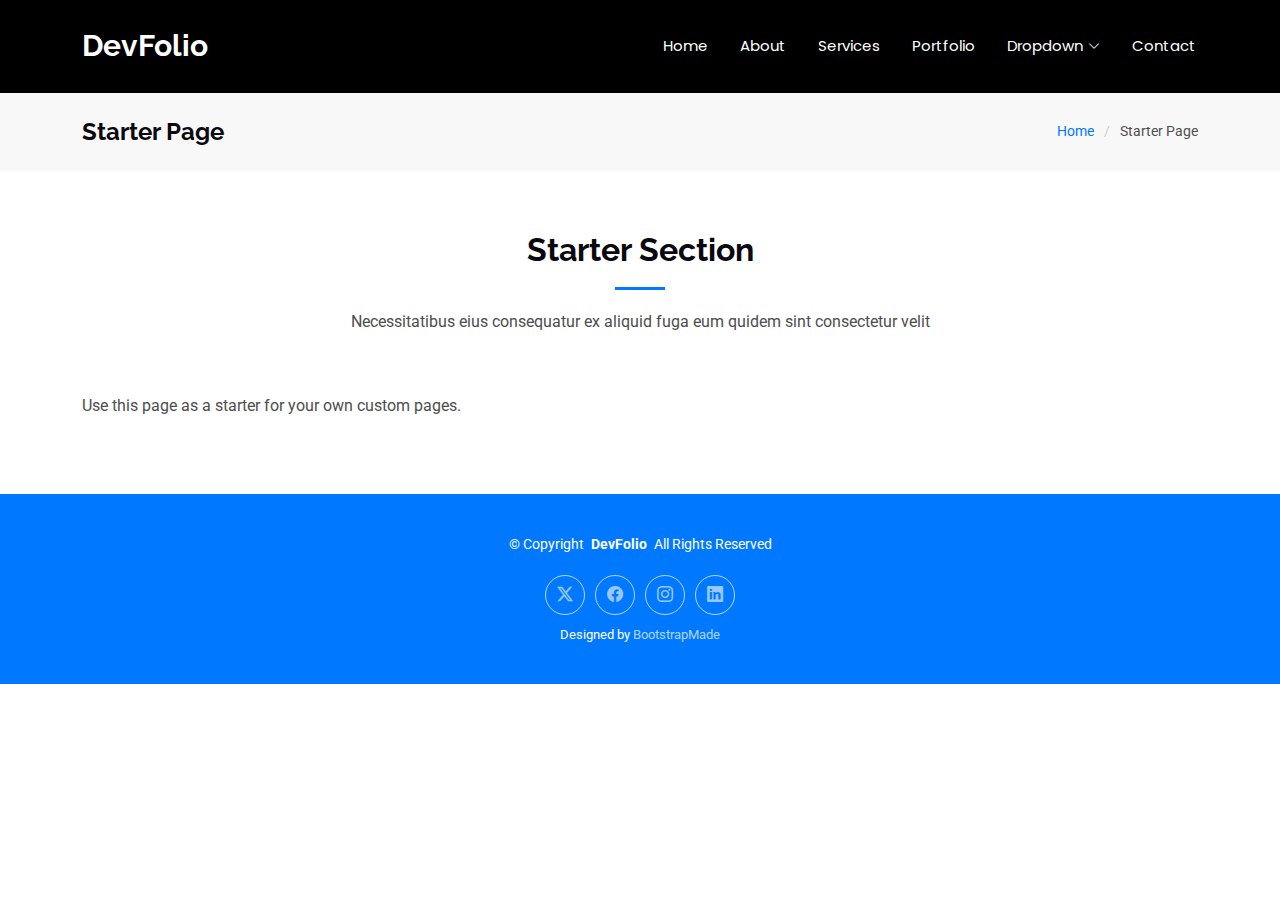
<file: starter-page.html>
<!DOCTYPE html>
<html lang="en">

<head>
  <meta charset="utf-8">
  <meta content="width=device-width, initial-scale=1.0" name="viewport">
  <title>Starter Page - DevFolio Bootstrap Template</title>
  <meta name="description" content="">
  <meta name="keywords" content="">

  <!-- Favicons -->
  <link href="assets/img/favicon.png" rel="icon">
  <link href="assets/img/apple-touch-icon.png" rel="apple-touch-icon">

  <!-- Fonts -->
  <link href="https://fonts.googleapis.com" rel="preconnect">
  <link href="https://fonts.gstatic.com" rel="preconnect" crossorigin>
  <link href="https://fonts.googleapis.com/css2?family=Roboto:ital,wght@0,100;0,300;0,400;0,500;0,700;0,900;1,100;1,300;1,400;1,500;1,700;1,900&family=Poppins:ital,wght@0,100;0,200;0,300;0,400;0,500;0,600;0,700;0,800;0,900;1,100;1,200;1,300;1,400;1,500;1,600;1,700;1,800;1,900&family=Raleway:ital,wght@0,100;0,200;0,300;0,400;0,500;0,600;0,700;0,800;0,900;1,100;1,200;1,300;1,400;1,500;1,600;1,700;1,800;1,900&display=swap" rel="stylesheet">

  <!-- Vendor CSS Files -->
  <link href="assets/vendor/bootstrap/css/bootstrap.min.css" rel="stylesheet">
  <link href="assets/vendor/bootstrap-icons/bootstrap-icons.css" rel="stylesheet">
  <link href="assets/vendor/aos/aos.css" rel="stylesheet">
  <link href="assets/vendor/glightbox/css/glightbox.min.css" rel="stylesheet">
  <link href="assets/vendor/swiper/swiper-bundle.min.css" rel="stylesheet">

  <!-- Main CSS File -->
  <link href="assets/css/main.css" rel="stylesheet">

  <!-- =======================================================
  * Template Name: DevFolio
  * Template URL: https://bootstrapmade.com/devfolio-bootstrap-portfolio-html-template/
  * Updated: Aug 07 2024 with Bootstrap v5.3.3
  * Author: BootstrapMade.com
  * License: https://bootstrapmade.com/license/
  ======================================================== -->
</head>

<body class="starter-page-page">

  <header id="header" class="header d-flex align-items-center sticky-top">
    <div class="container-fluid container-xl position-relative d-flex align-items-center justify-content-between">

      <a href="index.html" class="logo d-flex align-items-center">
        <!-- Uncomment the line below if you also wish to use an image logo -->
        <!-- <img src="assets/img/logo.png" alt=""> -->
        <h1 class="sitename">DevFolio</h1>
      </a>

      <nav id="navmenu" class="navmenu">
        <ul>
          <li><a href="#hero">Home<br></a></li>
          <li><a href="#about">About</a></li>
          <li><a href="#services">Services</a></li>
          <li><a href="#portfolio">Portfolio</a></li>
          <li class="dropdown"><a href="#"><span>Dropdown</span> <i class="bi bi-chevron-down toggle-dropdown"></i></a>
            <ul>
              <li><a href="#">Dropdown 1</a></li>
              <li class="dropdown"><a href="#"><span>Deep Dropdown</span> <i class="bi bi-chevron-down toggle-dropdown"></i></a>
                <ul>
                  <li><a href="#">Deep Dropdown 1</a></li>
                  <li><a href="#">Deep Dropdown 2</a></li>
                  <li><a href="#">Deep Dropdown 3</a></li>
                  <li><a href="#">Deep Dropdown 4</a></li>
                  <li><a href="#">Deep Dropdown 5</a></li>
                </ul>
              </li>
              <li><a href="#">Dropdown 2</a></li>
              <li><a href="#">Dropdown 3</a></li>
              <li><a href="#">Dropdown 4</a></li>
            </ul>
          </li>
          <li><a href="#contact">Contact</a></li>
        </ul>
        <i class="mobile-nav-toggle d-xl-none bi bi-list"></i>
      </nav>

    </div>
  </header>

  <main class="main">

    <!-- Page Title -->
    <div class="page-title" data-aos="fade">
      <div class="container d-lg-flex justify-content-between align-items-center">
        <h1 class="mb-2 mb-lg-0">Starter Page</h1>
        <nav class="breadcrumbs">
          <ol>
            <li><a href="index.html">Home</a></li>
            <li class="current">Starter Page</li>
          </ol>
        </nav>
      </div>
    </div><!-- End Page Title -->

    <!-- Starter Section Section -->
    <section id="starter-section" class="starter-section section">

      <!-- Section Title -->
      <div class="container section-title" data-aos="fade-up">
        <h2>Starter Section</h2>
        <p>Necessitatibus eius consequatur ex aliquid fuga eum quidem sint consectetur velit</p>
      </div><!-- End Section Title -->

      <div class="container" data-aos="fade-up">
        <p>Use this page as a starter for your own custom pages.</p>
      </div>

    </section><!-- /Starter Section Section -->

  </main>

  <footer id="footer" class="footer accent-background">

    <div class="container">
      <div class="copyright text-center ">
        <p>© <span>Copyright</span> <strong class="px-1 sitename">DevFolio</strong> <span>All Rights Reserved</span></p>
      </div>
      <div class="social-links d-flex justify-content-center">
        <a href=""><i class="bi bi-twitter-x"></i></a>
        <a href=""><i class="bi bi-facebook"></i></a>
        <a href=""><i class="bi bi-instagram"></i></a>
        <a href=""><i class="bi bi-linkedin"></i></a>
      </div>
      <div class="credits">
        <!-- All the links in the footer should remain intact. -->
        <!-- You can delete the links only if you've purchased the pro version. -->
        <!-- Licensing information: https://bootstrapmade.com/license/ -->
        <!-- Purchase the pro version with working PHP/AJAX contact form: [buy-url] -->
        Designed by <a href="https://bootstrapmade.com/">BootstrapMade</a>
      </div>
    </div>

  </footer>

  <!-- Scroll Top -->
  <a href="#" id="scroll-top" class="scroll-top d-flex align-items-center justify-content-center"><i class="bi bi-arrow-up-short"></i></a>

  <!-- Preloader -->
  <div id="preloader"></div>

  <!-- Vendor JS Files -->
  <script src="assets/vendor/bootstrap/js/bootstrap.bundle.min.js"></script>
  <script src="assets/vendor/php-email-form/validate.js"></script>
  <script src="assets/vendor/aos/aos.js"></script>
  <script src="assets/vendor/typed.js/typed.umd.js"></script>
  <script src="assets/vendor/waypoints/noframework.waypoints.js"></script>
  <script src="assets/vendor/purecounter/purecounter_vanilla.js"></script>
  <script src="assets/vendor/glightbox/js/glightbox.min.js"></script>
  <script src="assets/vendor/imagesloaded/imagesloaded.pkgd.min.js"></script>
  <script src="assets/vendor/isotope-layout/isotope.pkgd.min.js"></script>
  <script src="assets/vendor/swiper/swiper-bundle.min.js"></script>

  <!-- Main JS File -->
  <script src="assets/js/main.js"></script>

</body>

</html>
</file>
<file: assets/css/main.css>
/**
* Template Name: DevFolio
* Template URL: https://bootstrapmade.com/devfolio-bootstrap-portfolio-html-template/
* Updated: Aug 07 2024 with Bootstrap v5.3.3
* Author: BootstrapMade.com
* License: https://bootstrapmade.com/license/
*/

/*--------------------------------------------------------------
# Font & Color Variables
# Help: https://bootstrapmade.com/color-system/
--------------------------------------------------------------*/
/* Fonts */
:root {
  --default-font: "Roboto",  system-ui, -apple-system, "Segoe UI", Roboto, "Helvetica Neue", Arial, "Noto Sans", "Liberation Sans", sans-serif, "Apple Color Emoji", "Segoe UI Emoji", "Segoe UI Symbol", "Noto Color Emoji";
  --heading-font: "Raleway",  sans-serif;
  --nav-font: "Poppins",  sans-serif;
}

/* Global Colors - The following color variables are used throughout the website. Updating them here will change the color scheme of the entire website */
:root { 
  --background-color: #ffffff; /* Background color for the entire website, including individual sections */
  --default-color: #4e4e4e; /* Default color used for the majority of the text content across the entire website */
  --heading-color: #0a090f; /* Color for headings, subheadings and title throughout the website */
  --accent-color: #0078ff; /* Accent color that represents your brand on the website. It's used for buttons, links, and other elements that need to stand out */
  --surface-color: #ffffff; /* The surface color is used as a background of boxed elements within sections, such as cards, icon boxes, or other elements that require a visual separation from the global background. */
  --contrast-color: #ffffff; /* Contrast color for text, ensuring readability against backgrounds of accent, heading, or default colors. */
}

/* Nav Menu Colors - The following color variables are used specifically for the navigation menu. They are separate from the global colors to allow for more customization options */
:root {
  --nav-color: #ffffff;  /* The default color of the main navmenu links */
  --nav-hover-color: #ffffff; /* Applied to main navmenu links when they are hovered over or active */
  --nav-mobile-background-color: #ffffff; /* Used as the background color for mobile navigation menu */
  --nav-dropdown-background-color: #ffffff; /* Used as the background color for dropdown items that appear when hovering over primary navigation items */
  --nav-dropdown-color: #212529; /* Used for navigation links of the dropdown items in the navigation menu. */
  --nav-dropdown-hover-color: #0078ff; /* Similar to --nav-hover-color, this color is applied to dropdown navigation links when they are hovered over. */
}

/* Color Presets - These classes override global colors when applied to any section or element, providing reuse of the sam color scheme. */

.light-background {
  --background-color: #f9f9f9;
  --surface-color: #ffffff;
}

.dark-background {
  --background-color: #060606;
  --default-color: #ffffff;
  --heading-color: #ffffff;
  --surface-color: #252525;
  --contrast-color: #ffffff;
}

.accent-background {
  --background-color: #0078ff;
  --default-color: #ffffff;
  --heading-color: #ffffff;
  --accent-color: #ffffff;
  --surface-color: #07172b;
  --contrast-color: #ffffff;
}

/* Smooth scroll */
:root {
  scroll-behavior: smooth;
}

/*--------------------------------------------------------------
# General Styling & Shared Classes
--------------------------------------------------------------*/
body {
  color: var(--default-color);
  background-color: var(--background-color);
  font-family: var(--default-font);
}

a {
  color: var(--accent-color);
  text-decoration: none;
  transition: 0.3s;
}

a:hover {
  color: color-mix(in srgb, var(--accent-color), transparent 25%);
  text-decoration: none;
}

h1,
h2,
h3,
h4,
h5,
h6 {
  color: var(--heading-color);
  font-family: var(--heading-font);
}

/* PHP Email Form Messages
------------------------------*/
.php-email-form .error-message {
  display: none;
  background: #df1529;
  color: #ffffff;
  text-align: left;
  padding: 15px;
  margin-bottom: 24px;
  font-weight: 600;
}

.php-email-form .sent-message {
  display: none;
  color: #ffffff;
  background: #059652;
  text-align: center;
  padding: 15px;
  margin-bottom: 24px;
  font-weight: 600;
}

.php-email-form .loading {
  display: none;
  background: var(--surface-color);
  text-align: center;
  padding: 15px;
  margin-bottom: 24px;
}

.php-email-form .loading:before {
  content: "";
  display: inline-block;
  border-radius: 50%;
  width: 24px;
  height: 24px;
  margin: 0 10px -6px 0;
  border: 3px solid var(--accent-color);
  border-top-color: var(--surface-color);
  animation: php-email-form-loading 1s linear infinite;
}

@keyframes php-email-form-loading {
  0% {
    transform: rotate(0deg);
  }

  100% {
    transform: rotate(360deg);
  }
}

/*--------------------------------------------------------------
# Global Header
--------------------------------------------------------------*/
.header {
  --background-color: #000000;
  --default-color: #ffffff;
  --heading-color: #ffffff;
  color: var(--default-color);
  background-color: var(--background-color);
  padding: 20px 0;
  transition: all 0.5s;
  z-index: 997;
}

.header .logo {
  line-height: 1;
}

.header .logo img {
  max-height: 32px;
  margin-right: 8px;
}

.header .logo h1 {
  font-size: 30px;
  margin: 0;
  font-weight: 700;
  color: var(--heading-color);
}

.scrolled .header {
  box-shadow: 0px 0 18px rgba(0, 0, 0, 0.1);
}

/*--------------------------------------------------------------
# Navigation Menu
--------------------------------------------------------------*/
/* Desktop Navigation */
@media (min-width: 1200px) {
  .navmenu {
    padding: 0;
  }

  .navmenu ul {
    margin: 0;
    padding: 0;
    display: flex;
    list-style: none;
    align-items: center;
  }

  .navmenu li {
    position: relative;
  }

  .navmenu>ul>li {
    white-space: nowrap;
    padding: 15px 14px;
  }

  .navmenu>ul>li:last-child {
    padding-right: 0;
  }

  .navmenu a,
  .navmenu a:focus {
    color: var(--nav-color);
    font-size: 15px;
    padding: 0 2px;
    font-family: var(--nav-font);
    font-weight: 400;
    display: flex;
    align-items: center;
    justify-content: space-between;
    white-space: nowrap;
    transition: 0.3s;
    position: relative;
  }

  .navmenu a i,
  .navmenu a:focus i {
    font-size: 12px;
    line-height: 0;
    margin-left: 5px;
    transition: 0.3s;
  }

  .navmenu>ul>li>a:before {
    content: "";
    position: absolute;
    width: 100%;
    height: 2px;
    bottom: -6px;
    left: 0;
    background-color: var(--nav-hover-color);
    visibility: hidden;
    width: 0px;
    transition: all 0.3s ease-in-out 0s;
  }

  .navmenu a:hover:before,
  .navmenu li:hover>a:before,
  .navmenu .active:before {
    visibility: visible;
    width: 100%;
  }

  .navmenu li:hover>a,
  .navmenu .active,
  .navmenu .active:focus {
    color: var(--nav-hover-color);
  }

  .navmenu .dropdown ul {
    margin: 0;
    padding: 10px 0;
    background: var(--nav-dropdown-background-color);
    display: block;
    position: absolute;
    visibility: hidden;
    left: 14px;
    top: 130%;
    opacity: 0;
    transition: 0.3s;
    border-radius: 4px;
    z-index: 99;
    box-shadow: 0px 0px 30px rgba(0, 0, 0, 0.1);
  }

  .navmenu .dropdown ul li {
    min-width: 200px;
  }

  .navmenu .dropdown ul a {
    padding: 10px 20px;
    font-size: 15px;
    text-transform: none;
    color: var(--nav-dropdown-color);
  }

  .navmenu .dropdown ul a i {
    font-size: 12px;
  }

  .navmenu .dropdown ul a:hover,
  .navmenu .dropdown ul .active:hover,
  .navmenu .dropdown ul li:hover>a {
    color: var(--nav-dropdown-hover-color);
  }

  .navmenu .dropdown:hover>ul {
    opacity: 1;
    top: 100%;
    visibility: visible;
  }

  .navmenu .dropdown .dropdown ul {
    top: 0;
    left: -90%;
    visibility: hidden;
  }

  .navmenu .dropdown .dropdown:hover>ul {
    opacity: 1;
    top: 0;
    left: -100%;
    visibility: visible;
  }
}

/* Mobile Navigation */
@media (max-width: 1199px) {
  .mobile-nav-toggle {
    color: var(--nav-color);
    font-size: 28px;
    line-height: 0;
    margin-right: 10px;
    cursor: pointer;
    transition: color 0.3s;
  }

  .navmenu {
    padding: 0;
    z-index: 9997;
  }

  .navmenu ul {
    display: none;
    list-style: none;
    position: absolute;
    inset: 60px 20px 20px 20px;
    padding: 10px 0;
    margin: 0;
    border-radius: 6px;
    background-color: var(--nav-mobile-background-color);
    border: 1px solid color-mix(in srgb, var(--default-color), transparent 90%);
    box-shadow: none;
    overflow-y: auto;
    transition: 0.3s;
    z-index: 9998;
  }

  .navmenu a,
  .navmenu a:focus {
    color: var(--nav-dropdown-color);
    padding: 10px 20px;
    font-family: var(--nav-font);
    font-size: 17px;
    font-weight: 500;
    display: flex;
    align-items: center;
    justify-content: space-between;
    white-space: nowrap;
    transition: 0.3s;
  }

  .navmenu a i,
  .navmenu a:focus i {
    font-size: 12px;
    line-height: 0;
    margin-left: 5px;
    width: 30px;
    height: 30px;
    display: flex;
    align-items: center;
    justify-content: center;
    border-radius: 50%;
    transition: 0.3s;
    background-color: color-mix(in srgb, var(--accent-color), transparent 90%);
  }

  .navmenu a i:hover,
  .navmenu a:focus i:hover {
    background-color: var(--accent-color);
    color: var(--contrast-color);
  }

  .navmenu a:hover,
  .navmenu .active,
  .navmenu .active:focus {
    color: var(--nav-dropdown-hover-color);
  }

  .navmenu .active i,
  .navmenu .active:focus i {
    background-color: var(--accent-color);
    color: var(--contrast-color);
    transform: rotate(180deg);
  }

  .navmenu .dropdown ul {
    position: static;
    display: none;
    z-index: 99;
    padding: 10px 0;
    margin: 10px 20px;
    background-color: var(--nav-dropdown-background-color);
    transition: all 0.5s ease-in-out;
  }

  .navmenu .dropdown ul ul {
    background-color: rgba(33, 37, 41, 0.1);
  }

  .navmenu .dropdown>.dropdown-active {
    display: block;
    background-color: rgba(33, 37, 41, 0.03);
  }

  .mobile-nav-active {
    overflow: hidden;
  }

  .mobile-nav-active .mobile-nav-toggle {
    color: #fff;
    position: absolute;
    font-size: 32px;
    top: 15px;
    right: 15px;
    margin-right: 0;
    z-index: 9999;
  }

  .mobile-nav-active .navmenu {
    position: fixed;
    overflow: hidden;
    inset: 0;
    background: rgba(33, 37, 41, 0.8);
    transition: 0.3s;
  }

  .mobile-nav-active .navmenu>ul {
    display: block;
  }
}

/*--------------------------------------------------------------
# Global Footer
--------------------------------------------------------------*/
.footer {
  color: var(--default-color);
  background-color: var(--background-color);
  font-size: 14px;
  padding: 40px 0;
  position: relative;
}

.footer .copyright p {
  margin-bottom: 0;
}

.footer .social-links {
  margin-top: 20px;
}

.footer .social-links a {
  display: flex;
  align-items: center;
  justify-content: center;
  width: 40px;
  height: 40px;
  border-radius: 50%;
  border: 1px solid color-mix(in srgb, var(--default-color), transparent 30%);
  font-size: 16px;
  color: color-mix(in srgb, var(--default-color), transparent 40%);
  margin: 0 5px;
  transition: 0.3s;
}

.footer .social-links a:hover {
  color: var(--default-color);
  border-color: var(--default-color);
}

.footer .credits {
  margin-top: 10px;
  font-size: 13px;
  text-align: center;
}

.footer .credits a {
  color: color-mix(in srgb, var(--default-color), transparent 30%);
}

/*--------------------------------------------------------------
# Preloader
--------------------------------------------------------------*/
#preloader {
  position: fixed;
  inset: 0;
  z-index: 999999;
  overflow: hidden;
  background: var(--background-color);
  transition: all 0.6s ease-out;
}

#preloader:before {
  content: "";
  position: fixed;
  top: calc(50% - 30px);
  left: calc(50% - 30px);
  border: 6px solid #ffffff;
  border-color: var(--accent-color) transparent var(--accent-color) transparent;
  border-radius: 50%;
  width: 60px;
  height: 60px;
  animation: animate-preloader 1.5s linear infinite;
}

@keyframes animate-preloader {
  0% {
    transform: rotate(0deg);
  }

  100% {
    transform: rotate(360deg);
  }
}

/*--------------------------------------------------------------
# Scroll Top Button
--------------------------------------------------------------*/
.scroll-top {
  position: fixed;
  visibility: hidden;
  opacity: 0;
  right: 15px;
  bottom: -15px;
  z-index: 99999;
  background-color: var(--accent-color);
  width: 44px;
  height: 44px;
  border-radius: 50px;
  transition: all 0.4s;
}

.scroll-top i {
  font-size: 24px;
  color: var(--contrast-color);
  line-height: 0;
}

.scroll-top:hover {
  background-color: color-mix(in srgb, var(--accent-color), transparent 20%);
  color: var(--contrast-color);
}

.scroll-top.active {
  visibility: visible;
  opacity: 1;
  bottom: 15px;
}

/*--------------------------------------------------------------
# Disable aos animation delay on mobile devices
--------------------------------------------------------------*/
@media screen and (max-width: 768px) {
  [data-aos-delay] {
    transition-delay: 0 !important;
  }
}

/*--------------------------------------------------------------
# Global Page Titles & Breadcrumbs
--------------------------------------------------------------*/
.page-title {
  --background-color: color-mix(in srgb, var(--default-color), transparent 96%);
  color: var(--default-color);
  background-color: var(--background-color);
  padding: 25px 0;
  position: relative;
}

.page-title h1 {
  font-size: 24px;
  font-weight: 700;
}

.page-title .breadcrumbs ol {
  display: flex;
  flex-wrap: wrap;
  list-style: none;
  padding: 0;
  margin: 0;
  font-size: 14px;
  font-weight: 400;
}

.page-title .breadcrumbs ol li+li {
  padding-left: 10px;
}

.page-title .breadcrumbs ol li+li::before {
  content: "/";
  display: inline-block;
  padding-right: 10px;
  color: color-mix(in srgb, var(--default-color), transparent 70%);
}

/*--------------------------------------------------------------
# Global Sections
--------------------------------------------------------------*/
section,
.section {
  color: var(--default-color);
  background-color: var(--background-color);
  padding: 60px 0;
  scroll-margin-top: 92px;
  overflow: clip;
}

@media (max-width: 1199px) {

  section,
  .section {
    scroll-margin-top: 76px;
  }
}

/*--------------------------------------------------------------
# Global Section Titles
--------------------------------------------------------------*/
.section-title {
  text-align: center;
  padding-bottom: 60px;
  position: relative;
}

.section-title h2 {
  font-size: 32px;
  font-weight: 700;
  margin-bottom: 20px;
  padding-bottom: 20px;
  position: relative;
}

.section-title h2:after {
  content: "";
  position: absolute;
  display: block;
  width: 50px;
  height: 3px;
  background: var(--accent-color);
  left: 0;
  right: 0;
  bottom: 0;
  margin: auto;
}

.section-title p {
  margin-bottom: 0;
}

/*--------------------------------------------------------------
# Hero Section
--------------------------------------------------------------*/
.hero {
  width: 100%;
  min-height: calc(100vh - 92px);
  position: relative;
  padding: 60px 0;
  display: flex;
  align-items: center;
  justify-content: center;
}

.hero img {
  position: absolute;
  inset: 0;
  display: block;
  width: 100%;
  height: 100%;
  object-fit: cover;
  z-index: 1;
}

.hero:before {
  content: "";
  background: color-mix(in srgb, var(--background-color), transparent 30%);
  position: absolute;
  inset: 0;
  z-index: 2;
}

.hero .container {
  position: relative;
  z-index: 3;
}

.hero h2 {
  margin: 0;
  font-size: 64px;
  font-weight: 700;
}

.hero p {
  margin: 5px 0 0 0;
  font-size: 36px;
  font-weight: 600;
}

.hero p span {
  letter-spacing: 1px;
}

@media (max-width: 768px) {
  .hero h2 {
    font-size: 32px;
  }

  .hero p {
    font-size: 20px;
  }
}

/*--------------------------------------------------------------
# About Section
--------------------------------------------------------------*/
.about .container {
  background-color: var(--surface-color);
  box-shadow: 0px 2px 15px rgba(0, 0, 0, 0.1);
  padding: 30px;
}

.about .skills-content h5 {
  font-size: 18px;
  font-weight: 700;
  margin: 30px 0 15px 0;
}

.about .progress {
  height: 36px;
  display: block;
  background: none;
  border-radius: 0;
  margin-top: 15px;
}

.about .progress .skill {
  color: var(--default-color);
  padding: 0;
  margin: 0 0 6px 0;
  text-transform: uppercase;
  display: block;
  font-weight: 600;
  font-family: var(--heading-font);
}

.about .progress .skill .val {
  float: right;
  font-style: normal;
}

.about .progress-bar-wrap {
  background: color-mix(in srgb, var(--default-color), transparent 90%);
  height: 10px;
}

.about .progress-bar {
  width: 1px;
  height: 10px;
  transition: 0.9s;
  background-color: var(--accent-color);
}

.about .about-me h4 {
  font-size: 28px;
  position: relative;
  padding-bottom: 10px;
  margin-bottom: 30px;
  font-weight: 700;
}

.about .about-me h4:after {
  content: "";
  position: absolute;
  display: block;
  width: 64px;
  height: 3px;
  background: var(--accent-color);
  left: 0;
  bottom: 0;
  margin: auto;
}

.about .about-me p {
  font-size: 18px;
}

/*--------------------------------------------------------------
# Resume Section
--------------------------------------------------------------*/
.resume .resume-title {
  color: var(--heading-color);
  font-size: 26px;
  font-weight: 700;
  margin-top: 20px;
  margin-bottom: 20px;
}

.resume .resume-item {
  padding: 0 0 20px 20px;
  margin-top: -2px;
  border-left: 2px solid var(--accent-color);
  position: relative;
}

.resume .resume-item h4 {
  line-height: 18px;
  font-size: 18px;
  font-weight: 600;
  text-transform: uppercase;
  color: color-mix(in srgb, var(--default-color), transparent 20%);
  margin-bottom: 10px;
}

.resume .resume-item h5 {
  font-size: 16px;
  padding: 5px 15px;
  display: inline-block;
  font-weight: 600;
  margin-bottom: 10px;
}

.resume .resume-item ul {
  padding-left: 20px;
}

.resume .resume-item ul li {
  padding-bottom: 10px;
}

.resume .resume-item:last-child {
  padding-bottom: 0;
}

.resume .resume-item::before {
  content: "";
  position: absolute;
  width: 16px;
  height: 16px;
  border-radius: 50px;
  left: -9px;
  top: 0;
  background: var(--background-color);
  border: 2px solid var(--accent-color);
}

/*--------------------------------------------------------------
# Services Section
--------------------------------------------------------------*/
.services .service-item {
  background-color: var(--surface-color);
  box-shadow: 0px 5px 90px 0px rgba(0, 0, 0, 0.1);
  padding: 60px 30px;
  transition: all ease-in-out 0.3s;
  border-radius: 18px;
  border-bottom: 5px solid var(--surface-color);
  height: 100%;
}

.services .service-item .icon {
  color: var(--contrast-color);
  background: var(--accent-color);
  margin: 0;
  width: 64px;
  height: 64px;
  border-radius: 50px;
  display: flex;
  align-items: center;
  justify-content: center;
  margin-bottom: 20px;
  font-size: 28px;
  transition: ease-in-out 0.3s;
}

.services .service-item h3 {
  font-weight: 700;
  margin: 10px 0 15px 0;
  font-size: 22px;
  transition: ease-in-out 0.3s;
}

.services .service-item p {
  line-height: 24px;
  font-size: 14px;
  margin-bottom: 0;
}

@media (min-width: 1365px) {
  .services .service-item:hover {
    transform: translateY(-10px);
    border-color: var(--accent-color);
  }

  .services .service-item:hover h3 {
    color: var(--accent-color);
  }
}

/*--------------------------------------------------------------
# Stats Section
--------------------------------------------------------------*/
.stats {
  position: relative;
  padding: 120px 0;
}

.stats img {
  position: absolute;
  inset: 0;
  display: block;
  width: 100%;
  height: 100%;
  object-fit: cover;
  z-index: 1;
}

.stats:before {
  content: "";
  background: color-mix(in srgb, var(--background-color), transparent 40%);
  position: absolute;
  inset: 0;
  z-index: 2;
}

.stats .container {
  position: relative;
  z-index: 3;
}

.stats .stats-item {
  padding: 30px;
  width: 100%;
}

.stats .stats-item span {
  font-size: 48px;
  display: block;
  color: var(--default-color);
  font-weight: 700;
}

.stats .stats-item p {
  padding: 0;
  margin: 0;
  font-family: var(--heading-font);
  font-size: 16px;
  font-weight: 700;
  color: color-mix(in srgb, var(--default-color), transparent 40%);
}

/*--------------------------------------------------------------
# Portfolio Section
--------------------------------------------------------------*/
.portfolio .portfolio-filters {
  padding: 0;
  margin: 0 auto 20px auto;
  list-style: none;
  text-align: center;
}

.portfolio .portfolio-filters li {
  cursor: pointer;
  display: inline-block;
  padding: 0;
  font-size: 16px;
  font-weight: 600;
  margin: 0 10px;
  line-height: 1;
  text-transform: uppercase;
  margin-bottom: 5px;
  transition: all 0.3s ease-in-out;
}

.portfolio .portfolio-filters li:hover,
.portfolio .portfolio-filters li.filter-active {
  color: var(--accent-color);
}

.portfolio .portfolio-filters li:first-child {
  margin-left: 0;
}

.portfolio .portfolio-filters li:last-child {
  margin-right: 0;
}

@media (max-width: 575px) {
  .portfolio .portfolio-filters li {
    font-size: 14px;
    margin: 0 5px;
  }
}

.portfolio .portfolio-item {
  position: relative;
}

.portfolio .portfolio-item .portfolio-info {
  opacity: 0;
  position: absolute;
  left: 30px;
  right: 30px;
  bottom: 0;
  z-index: 3;
  transition: all ease-in-out 0.3s;
  background: color-mix(in srgb, var(--background-color), transparent 10%);
  padding: 15px;
}

.portfolio .portfolio-item .portfolio-info h4 {
  font-size: 18px;
  font-weight: 600;
  padding-right: 50px;
}

.portfolio .portfolio-item .portfolio-info p {
  color: color-mix(in srgb, var(--default-color), transparent 30%);
  font-size: 14px;
  margin-bottom: 0;
  padding-right: 50px;
}

.portfolio .portfolio-item .portfolio-info .preview-link,
.portfolio .portfolio-item .portfolio-info .details-link {
  position: absolute;
  right: 50px;
  font-size: 24px;
  top: calc(50% - 14px);
  color: color-mix(in srgb, var(--default-color), transparent 30%);
  transition: 0.3s;
  line-height: 0;
}

.portfolio .portfolio-item .portfolio-info .preview-link:hover,
.portfolio .portfolio-item .portfolio-info .details-link:hover {
  color: var(--accent-color);
}

.portfolio .portfolio-item .portfolio-info .details-link {
  right: 14px;
  font-size: 28px;
}

.portfolio .portfolio-item:hover .portfolio-info {
  opacity: 1;
  bottom: 20px;
}

/*--------------------------------------------------------------
# Pricing Section
--------------------------------------------------------------*/
.pricing .pricing-item {
  border-bottom: 1px dashed color-mix(in srgb, var(--default-color), transparent 60%);
  width: 100%;
  height: 100%;
  padding: 0 0 15px 0;
}

.pricing .pricing-item h3 {
  margin: 0;
  font-size: 20px;
  font-weight: 600;
}

.pricing .pricing-item h4 {
  margin: 0;
  font-size: 18px;
  color: var(--accent-color);
}

/*--------------------------------------------------------------
# Faq Section
--------------------------------------------------------------*/
.faq .content h3 {
  font-weight: 400;
  font-size: 34px;
}

.faq .content p {
  font-size: 15px;
  color: color-mix(in srgb, var(--default-color), transparent 30%);
}

.faq .faq-container .faq-item {
  background-color: var(--surface-color);
  position: relative;
  padding: 20px;
  margin-bottom: 20px;
  box-shadow: 0px 5px 25px 0px rgba(0, 0, 0, 0.1);
  overflow: hidden;
}

.faq .faq-container .faq-item:last-child {
  margin-bottom: 0;
}

.faq .faq-container .faq-item h3 {
  font-weight: 600;
  font-size: 18px;
  line-height: 24px;
  margin: 0 30px 0 0;
  transition: 0.3s;
  cursor: pointer;
  display: flex;
  align-items: flex-start;
}

.faq .faq-container .faq-item h3 .num {
  color: var(--accent-color);
  padding-right: 5px;
}

.faq .faq-container .faq-item h3:hover {
  color: var(--accent-color);
}

.faq .faq-container .faq-item .faq-content {
  display: grid;
  grid-template-rows: 0fr;
  transition: 0.3s ease-in-out;
  visibility: hidden;
  opacity: 0;
}

.faq .faq-container .faq-item .faq-content p {
  margin-bottom: 0;
  overflow: hidden;
}

.faq .faq-container .faq-item .faq-toggle {
  position: absolute;
  top: 20px;
  right: 20px;
  font-size: 16px;
  line-height: 0;
  transition: 0.3s;
  cursor: pointer;
}

.faq .faq-container .faq-item .faq-toggle:hover {
  color: var(--accent-color);
}

.faq .faq-container .faq-active h3 {
  color: var(--accent-color);
}

.faq .faq-container .faq-active .faq-content {
  grid-template-rows: 1fr;
  visibility: visible;
  opacity: 1;
  padding-top: 10px;
}

.faq .faq-container .faq-active .faq-toggle {
  transform: rotate(90deg);
  color: var(--accent-color);
}

/*--------------------------------------------------------------
# Testimonials Section
--------------------------------------------------------------*/
.testimonials {
  padding: 80px 0;
  position: relative;
}

.testimonials:before {
  content: "";
  background: color-mix(in srgb, var(--background-color), transparent 30%);
  position: absolute;
  inset: 0;
  z-index: 2;
}

.testimonials .testimonials-bg {
  position: absolute;
  inset: 0;
  display: block;
  width: 100%;
  height: 100%;
  object-fit: cover;
  z-index: 1;
}

.testimonials .container {
  position: relative;
  z-index: 3;
}

.testimonials .testimonials-carousel,
.testimonials .testimonials-slider {
  overflow: hidden;
}

.testimonials .testimonial-item {
  text-align: center;
}

.testimonials .testimonial-item .testimonial-img {
  width: 100px;
  border-radius: 50%;
  border: 6px solid color-mix(in srgb, var(--default-color), transparent 85%);
  margin: 0 auto;
}

.testimonials .testimonial-item h3 {
  font-size: 20px;
  font-weight: bold;
  margin: 10px 0 5px 0;
}

.testimonials .testimonial-item h4 {
  font-size: 14px;
  margin: 0 0 15px 0;
  color: color-mix(in srgb, var(--default-color), transparent 40%);
}

.testimonials .testimonial-item .stars {
  margin-bottom: 15px;
}

.testimonials .testimonial-item .stars i {
  color: #ffc107;
  margin: 0 1px;
}

.testimonials .testimonial-item .quote-icon-left,
.testimonials .testimonial-item .quote-icon-right {
  color: color-mix(in srgb, var(--default-color), transparent 40%);
  font-size: 26px;
  line-height: 0;
}

.testimonials .testimonial-item .quote-icon-left {
  display: inline-block;
  left: -5px;
  position: relative;
}

.testimonials .testimonial-item .quote-icon-right {
  display: inline-block;
  right: -5px;
  position: relative;
  top: 10px;
  transform: scale(-1, -1);
}

.testimonials .testimonial-item p {
  font-style: italic;
  margin: 0 auto 15px auto;
}

.testimonials .swiper-wrapper {
  height: auto;
}

.testimonials .swiper-pagination {
  margin-top: 20px;
  position: relative;
}

.testimonials .swiper-pagination .swiper-pagination-bullet {
  width: 12px;
  height: 12px;
  background-color: color-mix(in srgb, var(--default-color), transparent 50%);
  opacity: 0.5;
}

.testimonials .swiper-pagination .swiper-pagination-bullet-active {
  background-color: var(--default-color);
  opacity: 1;
}

@media (min-width: 992px) {
  .testimonials .testimonial-item p {
    width: 80%;
  }
}

/*--------------------------------------------------------------
# Contact Section
--------------------------------------------------------------*/
.contact .info-wrap {
  background-color: var(--surface-color);
  box-shadow: 0px 0px 20px rgba(0, 0, 0, 0.1);
  padding: 30px;
  margin-bottom: 30px;
}

.contact .info-item i {
  font-size: 20px;
  color: var(--accent-color);
  width: 56px;
  height: 56px;
  display: flex;
  justify-content: center;
  align-items: center;
  transition: all 0.3s ease-in-out;
  border-radius: 50%;
  border: 1px solid color-mix(in srgb, var(--accent-color), transparent 40%);
  margin-right: 15px;
}

.contact .info-item h3 {
  font-size: 18px;
  font-weight: 700;
  margin: 0 0 2px 0;
}

.contact .info-item p {
  padding: 0;
  margin-bottom: 0;
  font-size: 14px;
}

.contact .info-item:hover i {
  background: var(--accent-color);
  color: var(--contrast-color);
}

.contact .php-email-form {
  background-color: var(--surface-color);
  box-shadow: 0px 0px 20px rgba(0, 0, 0, 0.1);
  padding: 30px;
}

@media (max-width: 575px) {
  .contact .php-email-form {
    padding: 20px;
  }
}

.contact .php-email-form input[type=text],
.contact .php-email-form input[type=email],
.contact .php-email-form textarea {
  font-size: 14px;
  padding: 10px 15px;
  box-shadow: none;
  border-radius: 0;
  color: var(--default-color);
  background-color: color-mix(in srgb, var(--background-color), transparent 50%);
  border-color: color-mix(in srgb, var(--default-color), transparent 80%);
}

.contact .php-email-form input[type=text]:focus,
.contact .php-email-form input[type=email]:focus,
.contact .php-email-form textarea:focus {
  border-color: var(--accent-color);
}

.contact .php-email-form input[type=text]::placeholder,
.contact .php-email-form input[type=email]::placeholder,
.contact .php-email-form textarea::placeholder {
  color: color-mix(in srgb, var(--default-color), transparent 70%);
}

.contact .php-email-form button[type=submit] {
  color: var(--contrast-color);
  background: var(--accent-color);
  border: 0;
  padding: 10px 30px;
  transition: 0.4s;
  border-radius: 50px;
}

.contact .php-email-form button[type=submit]:hover {
  background: color-mix(in srgb, var(--accent-color), transparent 20%);
}

/*--------------------------------------------------------------
# Portfolio Details Section
--------------------------------------------------------------*/
.portfolio-details .portfolio-details-slider img {
  width: 100%;
}

.portfolio-details .swiper-wrapper {
  height: auto;
}

.portfolio-details .swiper-button-prev,
.portfolio-details .swiper-button-next {
  width: 48px;
  height: 48px;
}

.portfolio-details .swiper-button-prev:after,
.portfolio-details .swiper-button-next:after {
  color: rgba(255, 255, 255, 0.8);
  background-color: rgba(0, 0, 0, 0.15);
  font-size: 24px;
  border-radius: 50%;
  width: 48px;
  height: 48px;
  display: flex;
  align-items: center;
  justify-content: center;
  transition: 0.3s;
}

.portfolio-details .swiper-button-prev:hover:after,
.portfolio-details .swiper-button-next:hover:after {
  background-color: rgba(0, 0, 0, 0.3);
}

@media (max-width: 575px) {

  .portfolio-details .swiper-button-prev,
  .portfolio-details .swiper-button-next {
    display: none;
  }
}

.portfolio-details .swiper-pagination {
  margin-top: 20px;
  position: relative;
}

.portfolio-details .swiper-pagination .swiper-pagination-bullet {
  width: 10px;
  height: 10px;
  background-color: color-mix(in srgb, var(--default-color), transparent 85%);
  opacity: 1;
}

.portfolio-details .swiper-pagination .swiper-pagination-bullet-active {
  background-color: var(--accent-color);
}

.portfolio-details .portfolio-info h3 {
  font-size: 22px;
  font-weight: 700;
  margin-bottom: 20px;
  padding-bottom: 20px;
  position: relative;
}

.portfolio-details .portfolio-info h3:after {
  content: "";
  position: absolute;
  display: block;
  width: 50px;
  height: 3px;
  background: var(--accent-color);
  left: 0;
  bottom: 0;
}

.portfolio-details .portfolio-info ul {
  list-style: none;
  padding: 0;
  font-size: 15px;
}

.portfolio-details .portfolio-info ul li {
  display: flex;
  flex-direction: column;
  padding-bottom: 15px;
}

.portfolio-details .portfolio-info ul strong {
  text-transform: uppercase;
  font-weight: 400;
  color: color-mix(in srgb, var(--default-color), transparent 50%);
  font-size: 14px;
}

.portfolio-details .portfolio-info .btn-visit {
  padding: 8px 40px;
  background: var(--accent-color);
  color: var(--contrast-color);
  border-radius: 50px;
  transition: 0.3s;
}

.portfolio-details .portfolio-info .btn-visit:hover {
  background: color-mix(in srgb, var(--accent-color), transparent 20%);
}

.portfolio-details .portfolio-description h2 {
  font-size: 26px;
  font-weight: 700;
  margin-bottom: 20px;
}

.portfolio-details .portfolio-description p {
  padding: 0;
}

.portfolio-details .portfolio-description .testimonial-item {
  padding: 30px 30px 0 30px;
  position: relative;
  background: color-mix(in srgb, var(--default-color), transparent 97%);
  margin-bottom: 50px;
}

.portfolio-details .portfolio-description .testimonial-item .testimonial-img {
  width: 90px;
  border-radius: 50px;
  border: 6px solid var(--background-color);
  float: left;
  margin: 0 10px 0 0;
}

.portfolio-details .portfolio-description .testimonial-item h3 {
  font-size: 18px;
  font-weight: bold;
  margin: 15px 0 5px 0;
  padding-top: 20px;
}

.portfolio-details .portfolio-description .testimonial-item h4 {
  font-size: 14px;
  color: #6c757d;
  margin: 0;
}

.portfolio-details .portfolio-description .testimonial-item .quote-icon-left,
.portfolio-details .portfolio-description .testimonial-item .quote-icon-right {
  color: color-mix(in srgb, var(--accent-color), transparent 50%);
  font-size: 26px;
  line-height: 0;
}

.portfolio-details .portfolio-description .testimonial-item .quote-icon-left {
  display: inline-block;
  left: -5px;
  position: relative;
}

.portfolio-details .portfolio-description .testimonial-item .quote-icon-right {
  display: inline-block;
  right: -5px;
  position: relative;
  top: 10px;
  transform: scale(-1, -1);
}

.portfolio-details .portfolio-description .testimonial-item p {
  font-style: italic;
  margin: 0 0 15px 0 0 0;
  padding: 0;
}

/*--------------------------------------------------------------
# Service Details Section
--------------------------------------------------------------*/
.service-details .services-list {
  background-color: var(--surface-color);
  padding: 10px 30px;
  border: 1px solid color-mix(in srgb, var(--default-color), transparent 90%);
  margin-bottom: 20px;
}

.service-details .services-list a {
  display: block;
  line-height: 1;
  padding: 8px 0 8px 15px;
  border-left: 3px solid color-mix(in srgb, var(--default-color), transparent 70%);
  margin: 20px 0;
  color: color-mix(in srgb, var(--default-color), transparent 20%);
  transition: 0.3s;
}

.service-details .services-list a.active {
  color: var(--heading-color);
  font-weight: 700;
  border-color: var(--accent-color);
}

.service-details .services-list a:hover {
  border-color: var(--accent-color);
}

.service-details .services-img {
  margin-bottom: 20px;
}

.service-details h3 {
  font-size: 26px;
  font-weight: 700;
}

.service-details h4 {
  font-size: 20px;
  font-weight: 700;
}

.service-details p {
  font-size: 15px;
}

.service-details ul {
  list-style: none;
  padding: 0;
  font-size: 15px;
}

.service-details ul li {
  padding: 5px 0;
  display: flex;
  align-items: center;
}

.service-details ul i {
  font-size: 20px;
  margin-right: 8px;
  color: var(--accent-color);
}

/*--------------------------------------------------------------
# Starter Section Section
--------------------------------------------------------------*/
.starter-section {
  /* Add your styles here */
}
</file>
